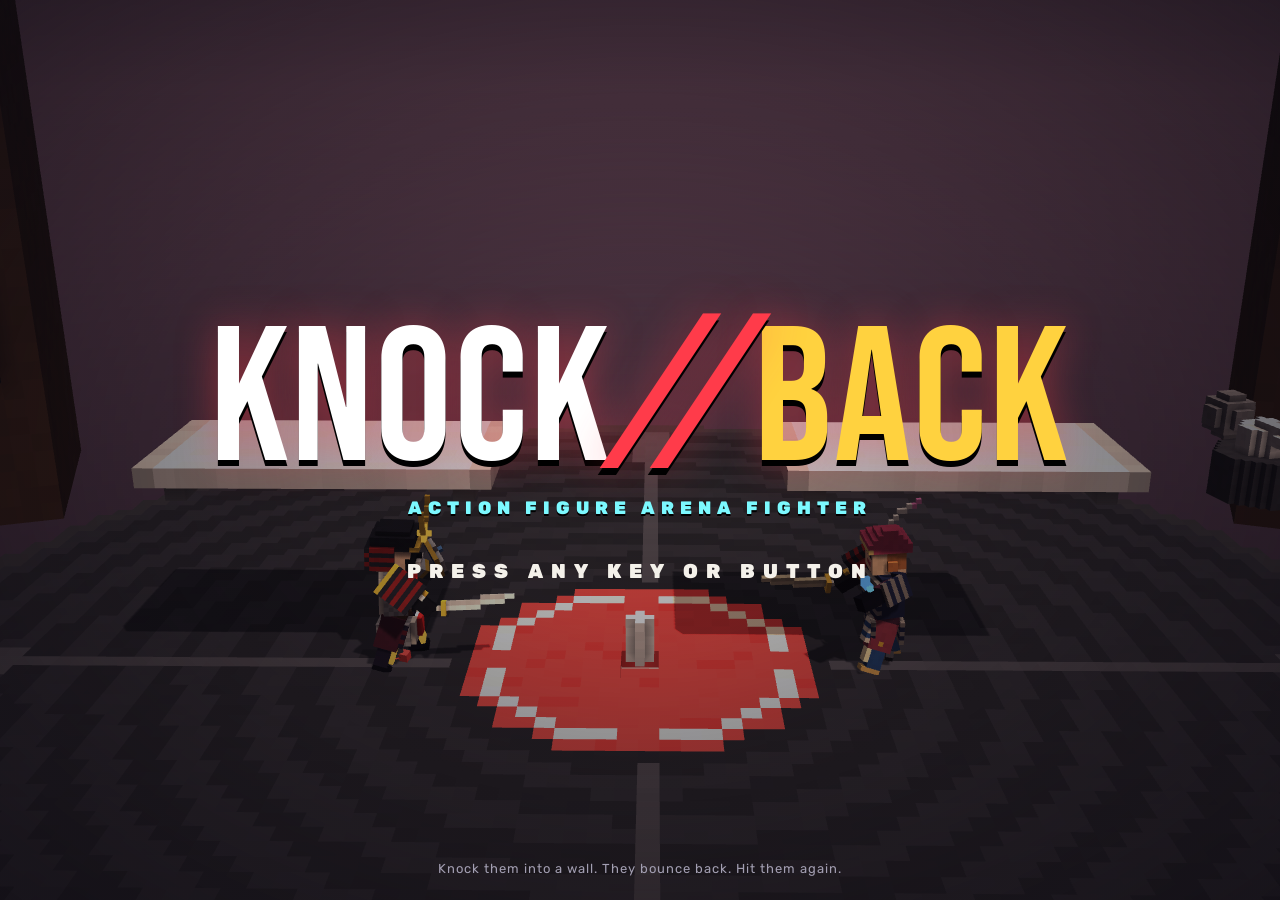
<file: index.html>
<!doctype html>
<html lang="en">
<head>
<meta charset="utf-8">
<meta name="viewport" content="width=device-width, initial-scale=1, maximum-scale=1, user-scalable=no, viewport-fit=cover">
<meta name="mobile-web-app-capable" content="yes">
<meta name="apple-mobile-web-app-capable" content="yes">
<meta name="apple-mobile-web-app-status-bar-style" content="black-translucent">
<meta name="theme-color" content="#0c0a12">
<link rel="manifest" href="manifest.webmanifest">
<link rel="icon" type="image/png" href="icons/icon-192.png">
<link rel="apple-touch-icon" href="icons/icon-180.png">
<title>KNOCK//BACK</title>
<link rel="preconnect" href="https://fonts.googleapis.com">
<link rel="preconnect" href="https://fonts.gstatic.com" crossorigin>
<link rel="stylesheet" href="https://fonts.googleapis.com/css2?family=Bebas+Neue&family=Rubik:wght@400;500;700;900&display=swap">
<link rel="stylesheet" href="css/style.css?v=202611101434">
</head>
<body>
<canvas id="view"></canvas>
<div id="callouts"></div>
<div id="hud" hidden></div>
<div id="screens"></div>
<div id="boot">KNOCK//BACK</div>

<script src="lib/three.min.js"></script>
<script src="js/util.js?v=202611101434"></script>
<script src="js/voxel.js?v=202611101434"></script>
<script src="js/parts.js?v=202611101434"></script>
<script src="js/sports.js?v=202611101434"></script>
<script src="js/edo.js?v=202611101434"></script>
<script src="js/realm.js?v=202611101434"></script>
<script src="js/sea.js?v=202611101434"></script>
<script src="js/benders.js?v=202611101434"></script>
<script src="js/models.js?v=202611101434"></script>
<script src="js/anim.js?v=202611101434"></script>
<script src="js/sports_look.js?v=202611101434"></script>
<script src="js/edo_look.js?v=202611101434"></script>
<script src="js/realm_look.js?v=202611101434"></script>
<script src="js/sea_look.js?v=202611101434"></script>
<script src="js/benders_look.js?v=202611101434"></script>
<script src="js/input.js?v=202611101434"></script>
<script src="js/audio.js?v=202611101434"></script>
<script src="js/fx.js?v=202611101434"></script>
<script src="js/arena.js?v=202611101434"></script>
<script src="js/arenas.js?v=202611101434"></script>
<script src="js/platform.js?v=202611101434"></script>
<script src="js/fighter.js?v=202611101434"></script>
  <script src="js/arts.js?v=202611101434"></script>
<script src="js/sports_arts.js?v=202611101434"></script>
<script src="js/edo_arts.js?v=202611101434"></script>
<script src="js/realm_arts.js?v=202611101434"></script>
<script src="js/sea_arts.js?v=202611101434"></script>
<script src="js/benders_arts.js?v=202611101434"></script>
<script src="js/ai.js?v=202611101434"></script>
<script src="js/lab.js?v=202611101434"></script>
<script src="js/hud.js?v=202611101434"></script>
<script src="js/touch.js?v=202611101434"></script>
<script src="js/match.js?v=202611101434"></script>
<script src="js/auth.js?v=202611101434"></script>
<script src="js/gacha.js?v=202611101434"></script>
<script src="js/menu.js?v=202611101434"></script>
<script src="js/tutorial.js?v=202611101434"></script>
<script src="js/story.js?v=202611101434"></script>
<script src="js/sports_story.js?v=202611101434"></script>
<script src="js/edo_story.js?v=202611101434"></script>
<script src="js/realm_story.js?v=202611101434"></script>
<script src="js/sea_story.js?v=202611101434"></script>
<script src="js/benders_story.js?v=202611101434"></script>
<script src="js/heavies.js?v=202611101434"></script>
<script src="js/commands.js?v=202611101434"></script>
<script src="js/recovery.js?v=202611101434"></script>
<script src="js/reach.js?v=202611101434"></script>
<script src="js/playsets.js?v=202611101434"></script>
<script src="js/arcade.js?v=202611101434"></script>
<script src="js/rewards.js?v=202611101434"></script>
<script src="js/trials.js?v=202611101434"></script>
<script src="js/online.js?v=202611101434"></script>
<script src="js/main.js?v=202611101434"></script>
</body>
</html>
</file>
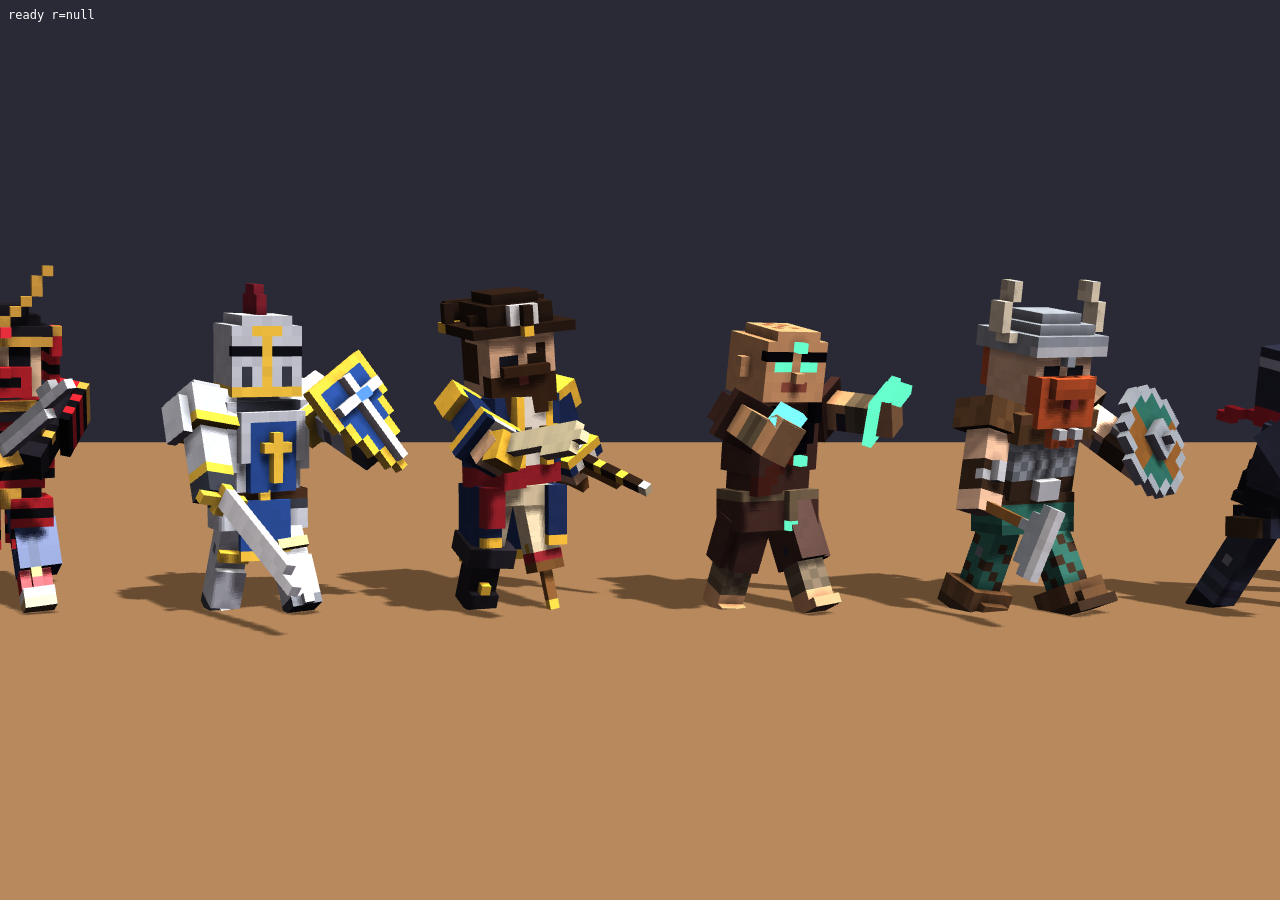
<file: tools/viewer.html>
<!doctype html>
<html><head><meta charset="utf-8"><title>Figure Viewer</title>
<style>html,body{margin:0;background:#1b1b24;color:#fff;font:12px monospace;overflow:hidden}#info{position:fixed;left:8px;top:8px}</style></head>
<body><div id="info"></div>
<script src="../lib/three.min.js"></script>
<script src="../js/util.js"></script><script src="../js/voxel.js"></script><script src="../js/parts.js"></script>
<script src="../js/models.js"></script><script src="../js/anim.js"></script>
<script>
// tools/viewer.html?pose=ready|slashA|...&r=0..3&rot=0.5&mix=1
const q = new URLSearchParams(location.search);
const R = new THREE.WebGLRenderer({ antialias: true }); R.setSize(innerWidth, innerHeight); R.shadowMap.enabled = true; document.body.append(R.domElement);

const sc = new THREE.Scene(); sc.background = new THREE.Color(0x2a2a36);
const cam = new THREE.PerspectiveCamera(30, innerWidth / innerHeight, 0.1, 100);
sc.add(new THREE.HemisphereLight(0xfff4e8, 0x3a3040, 0.75)); const sun = new THREE.DirectionalLight(0xffffff, 0.8); sun.position.set(3, 6, 5); sun.castShadow = true; sc.add(sun);
const fl = new THREE.Mesh(new THREE.PlaneGeometry(40, 40), new THREE.MeshLambertMaterial({ color: 0x8a6a4a })); fl.rotation.x = -Math.PI / 2; fl.receiveShadow = true; sc.add(fl);
const lines = KB.LINE_ORDER, figs = [];
const rr = q.has('r') ? +q.get('r') : null;
lines.forEach((l, i) => {
  let b = KB.mintBuild(l, rr != null ? rr : (i % 4));
  if (q.get('mix')) b = KB.randomBuild(3);
  const F = Models.figure(b); F.root.position.set((i - 2.5) * 1.6, 0, 0); F.root.rotation.y = +(q.get('rot') || 0.45); sc.add(F.root); figs.push(F);
  const pn = q.get('poses') ? q.get('poses').split(',')[i] : (q.get('pose') || 'ready');
  let pose = Anim.readyFor(b);
  if (Anim.P[pn]) pose = Anim.blend(Anim.readyFor(b), Anim.P[pn][q.get('ph') || 'strike'], 1, Anim.readyFor(b));
  else if (Anim.STATE[pn]) pose = Anim.fill(Anim.STATE[pn]);
  Anim.set(F, pose);
});
cam.position.set(+(q.get("cx")||0), 1.6, +(q.get("cz")||10.5)); cam.lookAt(+(q.get("cx")||0), 1.0, 0); cam.fov = +(q.get("fov")||30); cam.updateProjectionMatrix();
R.render(sc, cam);
document.getElementById('info').textContent = (q.get('pose') || 'ready') + ' r=' + rr;
window.__ready = true;
</script></body></html>
</file>
<file: css/style.css>
/* KNOCK//BACK -- toy-packaging chrome: chunky borders, punchy type, blister cards. */
:root {
  --bg: #0c0a12; --ink: #f4f1ea; --dim: #a39fb2; --panel: rgba(22, 18, 34, 0.92); --panel2: #241e36; --line: #3a3150;
  --red: #ff3b4a; --yel: #ffd23f; --cyan: #7cf9ff; --pink: #ff4fd8;
  --r0: #a9b4c2; --r1: #4fc3f7; --r2: #ffc94a; --r3: #ff4fd8;
  --head: 'Bebas Neue', Impact, sans-serif; --body: 'Rubik', system-ui, sans-serif;
}
* { box-sizing: border-box; }
body.nocursor, body.nocursor * { cursor: none !important; }
html, body { margin: 0; height: 100%; overflow: hidden; background: var(--bg); color: var(--ink); font-family: var(--body); -webkit-user-select: none; user-select: none; touch-action: manipulation; -webkit-tap-highlight-color: transparent; overscroll-behavior: none; }
#view { touch-action: none; }
#view { position: fixed; inset: 0; width: 100%; height: 100%; display: block; }
#boot { position: fixed; inset: 0; display: grid; place-items: center; font: 64px var(--head); letter-spacing: 4px; color: var(--dim); }
#screens { position: fixed; inset: 0; pointer-events: none; z-index: 5; }
#screens > * { pointer-events: auto; }
button { font-family: var(--body); cursor: pointer; }
input, select { font-family: var(--body); }
.screen { position: absolute; inset: 0; display: flex; flex-direction: column; }
.grow { flex: 1; }

/* ---------- the logo */
.logo { font-family: var(--head); display: inline-flex; align-items: baseline; letter-spacing: 2px; line-height: 0.9; white-space: nowrap; }
.logo span:first-child { color: #fff; }
.logo span:last-child { color: var(--yel); }
.logo i { color: var(--red); font-style: normal; transform: skewX(-18deg) scaleY(1.15); display: inline-block; margin: 0 0.04em; }
.logo.l-big { font-size: clamp(72px, 15vw, 210px); text-shadow: 0 6px 0 #000, 0 0 40px rgba(255, 59, 74, 0.45); }
.logo.l-mid { font-size: clamp(56px, 9vw, 120px); text-shadow: 0 5px 0 #000; }
.logo.l-small { font-size: 38px; text-shadow: 0 3px 0 #000; }
.logo.l-tiny { font-size: 18px; }
.tag { font: 900 clamp(12px, 1.6vw, 18px) var(--body); letter-spacing: 6px; color: var(--cyan); text-shadow: 0 2px 0 #000; margin-top: 8px; }

/* ---------- buttons and panels */
.btn { background: var(--yel); color: #15111f; border: 3px solid #000; border-radius: 10px; padding: 10px 18px; font: 900 15px var(--body); letter-spacing: 1px; box-shadow: 0 4px 0 #000; transition: transform .06s; display: inline-flex; flex-direction: column; align-items: center; gap: 2px; }
.btn:hover { transform: translateY(-2px); filter: brightness(1.08); }
.btn:active { transform: translateY(2px); box-shadow: 0 2px 0 #000; }
.btn small { font-weight: 500; font-size: 11px; opacity: .75; }
.btn.big { font-size: 20px; padding: 12px 26px; }
.btn.wide { width: 100%; }
.btn.small { font-size: 12px; padding: 6px 12px; }
.btn.ghost { background: transparent; color: var(--ink); border-color: var(--line); box-shadow: none; }
.btn.ghost:hover { border-color: var(--ink); }
.btn.danger { color: var(--red); border-color: var(--red); }
.btn.fight { background: var(--red); color: #fff; font-family: var(--head); font-size: 30px; letter-spacing: 3px; }
.panel { background: var(--panel); border: 3px solid #000; outline: 2px solid var(--line); outline-offset: -5px; border-radius: 16px; padding: 18px; box-shadow: 0 10px 30px rgba(0, 0, 0, .5); }
.row { display: flex; gap: 12px; align-items: center; flex-wrap: wrap; }
.note { color: var(--dim); font-size: 13px; line-height: 1.5; margin: 6px 0 12px; }
.fine { color: var(--dim); font-size: 11px; margin: 10px 0 0; }
.tabs { display: flex; gap: 6px; margin-bottom: 12px; flex-wrap: wrap; }
.tabs button { flex: 1; background: var(--panel2); color: var(--dim); border: 2px solid var(--line); border-radius: 8px; padding: 8px 10px; font: 700 13px var(--body); letter-spacing: 1px; white-space: nowrap; overflow: hidden; text-overflow: ellipsis; }
.tabs button.on { background: var(--ink); color: #15111f; border-color: #000; }
label { display: block; font: 700 11px var(--body); letter-spacing: 2px; color: var(--dim); margin: 10px 0; }
label input[type=text], label input[type=password], .nameedit input { display: block; width: 100%; margin-top: 5px; background: #0f0c18; border: 2px solid var(--line); border-radius: 8px; padding: 10px 12px; color: var(--ink); font: 500 16px var(--body); outline: none; }
label input:focus { border-color: var(--yel); }
label.check { display: flex; align-items: center; gap: 8px; letter-spacing: 0; font-weight: 500; font-size: 13px; }
.err { color: var(--red); font-weight: 700; font-size: 13px; min-height: 18px; margin: 4px 0 8px; }
.chip { background: var(--panel2); color: var(--ink); border: 2px solid var(--line); border-radius: 20px; padding: 5px 12px; margin: 4px 4px 0 0; font-size: 13px; }
.chip:hover { border-color: var(--yel); }
.acclist small { display: block; font-size: 10px; letter-spacing: 2px; color: var(--dim); }
.coin { display: inline-block; width: 16px; height: 16px; border-radius: 50%; background: radial-gradient(circle at 35% 35%, #fff6b0, #ffc93a 45%, #c88a10); border: 2px solid #000; vertical-align: -3px; margin-right: 6px; }
.stars { color: var(--yel); letter-spacing: 1px; }
.r0 { --rc: var(--r0); } .r1 { --rc: var(--r1); } .r2 { --rc: var(--r2); } .r3 { --rc: var(--r3); }

/* ---------- top bar */
.topbar { display: flex; align-items: center; gap: 14px; padding: 14px 20px; background: linear-gradient(#0c0a12ee, #0c0a1200); }
.topbar h1 { font: 44px var(--head); letter-spacing: 3px; margin: 0; text-shadow: 0 3px 0 #000; }
.tokens { background: #000; border: 2px solid var(--yel); color: var(--yel); border-radius: 20px; padding: 6px 14px; font: 900 16px var(--body); }
.who { font-weight: 700; color: var(--dim); }

.toast { position: fixed; left: 50%; top: 80px; transform: translate(-50%, -20px); opacity: 0; transition: .3s; z-index: 50; background: var(--panel2); border: 3px solid #000; border-radius: 12px; padding: 12px 22px; font: 900 16px var(--body); letter-spacing: 1px; box-shadow: 0 6px 0 #000; }
.toast.show { opacity: 1; transform: translate(-50%, 0); }
.toast.gold { background: var(--yel); color: #15111f; } .toast.bad { background: var(--red); color: #fff; }
.overlay { position: fixed; inset: 0; background: rgba(6, 4, 12, 0.72); display: grid; place-items: center; z-index: 40; padding: 16px; }
.modal { max-width: 640px; width: 100%; max-height: 86vh; overflow: auto; }
.mfoot { margin-top: 14px; display: flex; justify-content: flex-end; }
.confirm h2 { font: 40px var(--head); margin: 0 0 8px; letter-spacing: 2px; }
.confirm p { color: var(--dim); line-height: 1.5; }

/* ---------- title and login */
.title { align-items: center; justify-content: center; background: radial-gradient(ellipse at center, rgba(12,10,18,.2), rgba(12,10,18,.75)); cursor: pointer; }
.titlewrap { text-align: center; }
.press { margin-top: 40px; font: 900 20px var(--body); letter-spacing: 8px; animation: blink 1.1s steps(2) infinite; }
@keyframes blink { 50% { opacity: 0; } }
.title .foot { position: absolute; bottom: 24px; color: var(--dim); font-size: 13px; letter-spacing: 1px; }
.login { flex-direction: row; align-items: center; justify-content: space-around; padding: 24px; background: linear-gradient(90deg, rgba(12,10,18,.3), rgba(12,10,18,.85)); flex-wrap: wrap; gap: 20px; }
.loginp { width: min(420px, 100%); }

/* ---------- starter blister packs */
.starter { align-items: center; padding: 26px 16px; overflow: auto; background: radial-gradient(ellipse at top, #2a1f40, #0c0a12); }
.starter h1 { font: clamp(36px, 6vw, 64px) var(--head); letter-spacing: 3px; margin: 0; text-shadow: 0 4px 0 #000; text-align: center; }
.sub { color: var(--dim); text-align: center; margin: 6px 0 20px; }
.packs { display: grid; grid-template-columns: repeat(auto-fill, minmax(190px, 1fr)); gap: 18px; width: min(1240px, 100%); }
.blister { background: linear-gradient(160deg, var(--lc), #15111f 75%); border: 4px solid #000; border-radius: 14px; padding: 10px 10px 14px; color: #fff; text-align: center; box-shadow: 0 8px 0 #000; transition: transform .1s; position: relative; }
.blister:hover { transform: translateY(-6px) rotate(-1deg); }
.blister::before { content: ''; position: absolute; top: 8px; left: 50%; width: 34px; height: 10px; margin-left: -17px; border-radius: 6px; background: #0c0a12; border: 2px solid #000; }
.bl-top { display: flex; justify-content: space-between; align-items: center; gap: 6px; margin-top: 16px; font: 900 12px var(--body); letter-spacing: 1px; }
.bl-top .logo { font-size: 15px; }
.bl-bubble { margin: 8px auto; border-radius: 40px 40px 18px 18px; background: rgba(220, 235, 255, 0.18); border: 2px solid rgba(255, 255, 255, 0.5); box-shadow: inset 0 0 20px rgba(255,255,255,.25); aspect-ratio: 3/4; display: grid; place-items: center; overflow: hidden; }
.bl-bubble img { width: 100%; }
.bl-name { font: 22px var(--head); letter-spacing: 1px; }
.bl-blurb { font-size: 12px; color: #e8e4f2; line-height: 1.4; margin-top: 4px; }

/* ---------- hub */
.hub { background: linear-gradient(90deg, rgba(12,10,18,.88) 0%, rgba(12,10,18,.4) 45%, rgba(12,10,18,0) 70%); }
.hubmenu { display: flex; flex-direction: column; gap: 9px; padding: 8px 24px; width: min(440px, 100%); overflow: auto; }
.hubbtn { text-align: left; background: var(--panel); border: 3px solid #000; border-left: 8px solid var(--yel); border-radius: 10px; padding: 9px 16px; color: var(--ink); box-shadow: 0 4px 0 #000; transition: transform .08s; }
.hubbtn:hover { transform: translateX(6px); border-left-color: var(--red); }
.hubbtn b { display: block; font: 30px var(--head); letter-spacing: 2px; line-height: 1; }
.hubbtn small { color: var(--dim); font-size: 12px; }
.hubbtn.hot { border-left-color: var(--red); } .hubbtn.gold { border-left-color: var(--cyan); }
/* the hub's groups: an arrow on the ones that open a list, and the list's heading with its BACK */
.hubbtn.grp { padding-right: 44px; } .hubbtn.grp .badge { right: 40px; } .hubbtn.grp::after { content: '›'; position: absolute; right: 16px; top: 50%; transform: translateY(-50%); font: 40px/1 var(--head); color: var(--dim); }
.hubhead { display: flex; align-items: center; gap: 14px; margin: 2px 0 2px; grid-column: 1 / -1; }
.hubhead b { font: 36px/1 var(--head); letter-spacing: 3px; color: var(--yel); text-shadow: 0 3px 0 #000; }
.hubback { background: var(--panel); border: 3px solid #000; border-radius: 8px; color: var(--ink); font: 900 13px var(--body); letter-spacing: 1px; padding: 7px 14px; box-shadow: 0 3px 0 #000; cursor: pointer; }
.hubback:hover { border-color: var(--yel); }
.plate { position: absolute; right: 24px; bottom: 24px; background: var(--panel); border: 3px solid #000; border-radius: 12px; padding: 10px 16px; text-align: right; }
.plate small { display: block; color: var(--dim); letter-spacing: 2px; font-size: 10px; font-weight: 700; }
.plate b { font: 28px var(--head); letter-spacing: 1px; } .plate span { display: block; color: var(--dim); font-size: 12px; }

/* ---------- workshop */
.wsbody { flex: 1; display: flex; gap: 16px; padding: 0 20px 20px; min-height: 0; }
.blisterframe { flex: 1; border: 4px solid #000; border-radius: 18px; outline: 3px dashed rgba(255,255,255,.12); outline-offset: -14px; position: relative; pointer-events: none; background: linear-gradient(180deg, color-mix(in srgb, var(--lc) 22%, transparent), transparent 40%); }
.bf-top { display: flex; justify-content: space-between; align-items: center; padding: 12px 16px; font: 900 13px var(--body); letter-spacing: 2px; color: var(--lc); }
.bf-name { position: absolute; left: 0; right: 0; bottom: 14px; text-align: center; font: 40px var(--head); letter-spacing: 2px; text-shadow: 0 3px 0 #000; }
.wspanel { width: min(470px, 100%); overflow: auto; display: flex; flex-direction: column; }
.nameedit { margin: 0 0 10px; }
.slots { display: flex; flex-direction: column; gap: 6px; }
.slotrow { display: flex; align-items: center; gap: 10px; background: var(--panel2); border: 2px solid var(--line); border-left: 6px solid var(--lc); border-radius: 10px; padding: 4px 10px 4px 4px; color: var(--ink); text-align: left; }
.slotrow:hover, .slotrow.open { border-color: var(--rc); border-left-color: var(--lc); }
.slotrow img { width: 52px; height: 52px; background: radial-gradient(circle, color-mix(in srgb, var(--rc) 30%, transparent), transparent 70%); border-radius: 8px; }
.sr-t small { display: block; font-size: 10px; letter-spacing: 2px; color: var(--dim); font-weight: 700; }
.sr-t b { font-size: 15px; } .sr-t .stars { display: block; font-size: 11px; color: var(--rc); }
.picker { margin: 10px 0; padding: 10px; background: #0f0c18; border-radius: 10px; border: 2px solid var(--line); }
.picker h3 { margin: 0 0 8px; font: 20px var(--head); letter-spacing: 2px; color: var(--dim); }
.pgrid { display: grid; grid-template-columns: repeat(auto-fill, minmax(86px, 1fr)); gap: 6px; }
.pcell { background: var(--panel2); border: 2px solid var(--line); border-bottom: 4px solid var(--rc); border-radius: 8px; padding: 4px; color: var(--ink); display: flex; flex-direction: column; align-items: center; }
.pcell.on { border-color: var(--yel); background: #3a3020; }
.pcell img { width: 56px; height: 56px; } .pcell b { font-size: 11px; text-align: center; line-height: 1.2; } .pcell small { color: var(--rc); font-size: 10px; }
.pdesc { font-size: 12px; color: var(--dim); margin: 8px 0 0; line-height: 1.4; }
.stats { display: grid; grid-template-columns: 1fr 1fr; gap: 4px 14px; margin: 12px 0 8px; }
.stat { display: grid; grid-template-columns: 74px 1fr 38px; align-items: center; gap: 6px; font-size: 11px; }
.stat span { color: var(--dim); font-weight: 700; letter-spacing: 1px; } .stat b { text-align: right; }
.sbar { height: 7px; background: #0f0c18; border-radius: 4px; overflow: hidden; } .sbar i { display: block; height: 100%; background: var(--cyan); }
.wsfoot { display: flex; align-items: center; justify-content: space-between; gap: 10px; margin-top: auto; padding-top: 6px; }
.setb { font-size: 12px; color: var(--yel); font-weight: 700; }

/* ---------- capsules */
.capsules { background: linear-gradient(90deg, rgba(12,10,18,.75), transparent 35%, transparent 65%, rgba(12,10,18,.75)); }
.capbody { flex: 1; display: flex; justify-content: space-between; align-items: flex-end; padding: 0 20px 20px; gap: 16px; flex-wrap: wrap; }
.banners { display: flex; flex-direction: column; gap: 10px; width: min(340px, 100%); align-self: flex-start; }
.banner-tab { text-align: left; background: var(--panel); border: 3px solid #000; border-left: 10px solid var(--lc); border-radius: 10px; padding: 12px 14px; color: var(--ink); box-shadow: 0 4px 0 #000; opacity: .7; }
.banner-tab.on { opacity: 1; outline: 3px solid var(--lc); }
.banner-tab b { display: block; font: 28px var(--head); letter-spacing: 2px; line-height: 1; } .banner-tab small { color: var(--dim); font-size: 12px; line-height: 1.4; }
.cappanel { width: min(380px, 100%); }
.pullrow { display: flex; gap: 10px; }
.pullbtn { flex: 1; background: var(--cyan); color: #10101a; border: 3px solid #000; border-radius: 12px; padding: 12px 8px; box-shadow: 0 5px 0 #000; display: flex; flex-direction: column; align-items: center; gap: 3px; }
.pullbtn.ten { background: var(--pink); color: #fff; }
.pullbtn b { font: 32px var(--head); letter-spacing: 2px; line-height: 1; } .pullbtn span { font-weight: 900; } .pullbtn small { font-size: 10px; font-weight: 700; }
.pullbtn.off { filter: grayscale(1) brightness(.6); }
.pullbtn:hover { transform: translateY(-2px); }
.pity, .collected { font-size: 12px; color: var(--dim); margin-top: 10px; } .pity a { color: var(--cyan); }
.rates h2 { font: 36px var(--head); margin: 0 0 10px; }
.rrow { display: grid; grid-template-columns: 1.3fr 0.6fr 2fr; gap: 8px; padding: 6px 0; border-bottom: 1px solid var(--line); align-items: center; }
.rrow b { color: var(--rc); } .rrow small { color: var(--dim); }
.rates p { color: var(--dim); font-size: 13px; line-height: 1.5; }
.revealscr { cursor: pointer; }
.revealcap { position: absolute; left: 50%; bottom: 9%; transform: translate(-50%, 20px); opacity: 0; transition: .25s; text-align: center; pointer-events: none; }
.revealcap.show { opacity: 1; transform: translate(-50%, 0); }
.rc-st { font: 900 16px var(--body); letter-spacing: 4px; color: var(--rc); text-shadow: 0 2px 0 #000; }
.rc-name { font: clamp(40px, 6vw, 64px) var(--head); letter-spacing: 2px; text-shadow: 0 4px 0 #000, 0 0 30px var(--rc); }
.rc-sub { color: var(--dim); font-weight: 700; letter-spacing: 2px; font-size: 13px; }
.rc-tag { margin-top: 8px; font: 900 18px var(--body); color: var(--yel); letter-spacing: 3px; text-shadow: 0 2px 0 #000; }
.revealcap.r3 .rc-name { animation: holo 1.2s linear infinite; }
@keyframes holo { 0% { color: #ff9af0; } 33% { color: #9ffcff; } 66% { color: #fff59a; } 100% { color: #ff9af0; } }
.revealhint { position: absolute; bottom: 14px; left: 0; right: 0; text-align: center; color: var(--dim); font-size: 12px; letter-spacing: 2px; pointer-events: none; }
.skipbtn { position: absolute; top: 18px; right: 18px; }
.results10 { align-items: center; justify-content: center; background: rgba(6,4,12,.6); padding: 16px; }
.results10 .panel { width: min(860px, 100%); text-align: center; }
.results10 h2 { font: 44px var(--head); margin: 0 0 12px; letter-spacing: 3px; }
.r10grid { display: grid; grid-template-columns: repeat(5, 1fr); gap: 8px; margin-bottom: 16px; }
.r10 { background: var(--panel2); border: 3px solid var(--rc); border-radius: 10px; padding: 6px; display: flex; flex-direction: column; align-items: center; position: relative; box-shadow: 0 0 18px color-mix(in srgb, var(--rc) 35%, transparent); }
.r10 img { width: 72px; height: 72px; } .r10 b { font-size: 11px; line-height: 1.2; } .r10 small { color: var(--rc); }
.r10 em { position: absolute; top: 4px; right: 6px; font: 900 10px var(--body); font-style: normal; color: var(--yel); }

/* ---------- shelf */
.shelf { background: rgba(12,10,18,.7); }
.shelfp { margin: 0 20px 20px; overflow: auto; flex: 1; }
.recs { display: flex; gap: 10px; flex-wrap: wrap; margin-bottom: 14px; }
.recs > div { background: var(--panel2); border-radius: 10px; padding: 8px 14px; border: 2px solid var(--line); }
.recs small { display: block; font-size: 10px; letter-spacing: 2px; color: var(--dim); font-weight: 700; } .recs b { font: 30px var(--head); letter-spacing: 1px; }
.shelfgrid { display: grid; grid-template-columns: 90px repeat(6, 1fr); gap: 6px; min-width: 720px; }
.sh-h { font: 900 11px var(--body); letter-spacing: 2px; color: var(--dim); text-align: center; align-self: end; }
.sh-line { font: 26px var(--head); letter-spacing: 1px; color: var(--lc); align-self: center; }
.sh-cell { background: var(--panel2); border: 2px solid var(--line); border-bottom: 4px solid var(--rc, var(--line)); border-radius: 10px; padding: 4px; display: flex; flex-direction: column; align-items: center; min-height: 104px; }
.sh-cell img { width: 62px; height: 62px; } .sh-cell small { font-size: 10px; text-align: center; line-height: 1.2; }
.sh-cell.none { opacity: .45; } .sh-cell .q { width: 62px; height: 62px; display: grid; place-items: center; font: 40px var(--head); color: var(--line); }
.sh-dots { display: flex; gap: 3px; margin-top: 4px; } .sh-dots i { width: 8px; height: 8px; border-radius: 50%; background: #0f0c18; border: 1px solid var(--rc); } .sh-dots i.on { background: var(--rc); }

/* ---------- versus, arcade, how to, options, results */
.versus, .arcade, .howto, .options { background: linear-gradient(90deg, transparent 30%, rgba(12,10,18,.85) 60%); }
.vspanel, .arcp, .howp, .optp { margin: 0 20px 20px auto; width: min(640px, calc(100% - 40px)); overflow: auto; flex: 1; }
.seg { display: grid; grid-template-columns: 110px 1fr; gap: 10px; align-items: center; margin-bottom: 10px; }
.seg > span { font: 700 11px var(--body); letter-spacing: 2px; color: var(--dim); }
.seg > div { display: flex; flex-wrap: wrap; gap: 5px; }
.seg button { background: var(--panel2); color: var(--ink); border: 2px solid var(--line); border-radius: 8px; padding: 6px 10px; font: 600 12px var(--body); }
.seg button.on { background: var(--ink); color: #15111f; border-color: #000; }
/* COLOURS: palette swatches */
.seg .swatches { align-items: center; gap: 7px; }
.seg button.sw { width: 32px; height: 32px; padding: 0; border-radius: 50%; border-width: 3px; box-shadow: 0 1px 3px rgba(0,0,0,.35); }
.seg button.sw.on { outline: 3px solid var(--ink); outline-offset: 2px; }
.swname { font: 700 11px var(--body); letter-spacing: 1.5px; color: var(--dim); margin-left: 4px; }
.ladder { display: grid; grid-template-columns: repeat(3, 1fr); gap: 10px; margin: 10px 0 16px; }
.rung { background: var(--panel2); border: 3px solid var(--line); border-top: 6px solid var(--lc); border-radius: 12px; padding: 6px; text-align: center; }
.rung img { width: 100%; max-width: 120px; } .rung b { display: block; font-size: 13px; } .rung small { color: var(--dim); font-size: 11px; }
.rung.done { opacity: .45; } .rung.next { border-color: var(--yel); box-shadow: 0 0 20px rgba(255,210,63,.35); }
.howsec h3 { font: 28px var(--head); letter-spacing: 2px; margin: 12px 0 4px; color: var(--yel); }
.howsec p { margin: 0 0 8px; line-height: 1.55; color: #d8d4e4; font-size: 14px; }
.vols { display: flex; gap: 24px; flex-wrap: wrap; }
.vol input { width: 200px; display: block; margin-top: 6px; }
.bindcols { display: grid; grid-template-columns: 1fr 1fr; gap: 16px; }
.binds h3 { font: 22px var(--head); letter-spacing: 2px; margin: 8px 0; }
.brow { display: flex; justify-content: space-between; align-items: center; gap: 6px; font-size: 12px; padding: 3px 0; border-bottom: 1px solid var(--line); }
.kbtn { background: var(--panel2); color: var(--yel); border: 2px solid var(--line); border-radius: 6px; padding: 3px 8px; font: 700 12px var(--body); min-width: 84px; }
.results { align-items: center; justify-content: center; background: rgba(6,4,12,.55); padding: 16px; }
.resp { text-align: center; width: min(560px, 100%); }
.resp h1 { font: clamp(56px, 10vw, 96px) var(--head); margin: 0; letter-spacing: 4px; text-shadow: 0 5px 0 #000; }
.resp.win h1 { color: var(--yel); } .resp.lose h1 { color: var(--dim); }
.score { font: 40px var(--head); letter-spacing: 4px; margin-bottom: 12px; }
.resp .recs { justify-content: center; }
.reward { font: 900 22px var(--body); color: var(--yel); margin: 10px 0; } .reward.gold { color: var(--pink); }
.resp .row { justify-content: center; margin-top: 12px; }

/* ---------- move list */
.movelist h3 { font: 28px var(--head); letter-spacing: 2px; margin: 4px 0 8px; }
.movelist h4 { font: 20px var(--head); letter-spacing: 2px; margin: 12px 0 4px; color: var(--cyan); }
.mrow { display: grid; grid-template-columns: 130px 1fr; gap: 2px 10px; padding: 5px 0; border-bottom: 1px solid var(--line); font-size: 13px; }
.mrow kbd { grid-row: span 2; font: 700 12px var(--body); color: var(--yel); }
.mrow span { color: var(--dim); font-size: 11px; }

/* ============================================================ the HUD === */
#hud { position: fixed; inset: 0; pointer-events: none; z-index: 3; font-family: var(--body); }
#hud .top { display: flex; align-items: flex-start; gap: 12px; padding: 12px 16px; }
.pside { flex: 1; max-width: 520px; }
.pside.p2 { text-align: right; }
.prow { display: flex; align-items: center; justify-content: space-between; gap: 10px; }
.pside.p2 .prow { flex-direction: row-reverse; }
.pname { font: 900 15px var(--body); letter-spacing: 1px; text-shadow: 0 2px 0 #000; white-space: nowrap; overflow: hidden; text-overflow: ellipsis; }
.pname b { background: var(--lc); color: #000; padding: 0 6px; border-radius: 4px; }
.pips { display: flex; gap: 4px; } .pips i { width: 14px; height: 14px; border: 2px solid #000; background: #2a2438; transform: rotate(45deg); } .pips i.on { background: var(--yel); }
.hpwrap { position: relative; height: 22px; margin: 5px 0; background: #1a1424; border: 3px solid #000; border-radius: 6px; overflow: hidden; transform: skewX(-12deg); }
.pside.p2 .hpwrap { transform: skewX(12deg); }
.hp, .hptrail { position: absolute; top: 0; bottom: 0; left: 0; transition: width .05s; }
.pside.p2 .hp, .pside.p2 .hptrail { left: auto; right: 0; }
.hptrail { background: #ff5a3a; }
.hp { background: linear-gradient(#fff36a, #ffc92a 55%, #e8a010); }
.hp.low { background: linear-gradient(#ff8a8a, #ff3b4a); animation: pulse .5s infinite alternate; }
@keyframes pulse { to { filter: brightness(1.4); } }
.hpn { position: absolute; right: 8px; top: 0; font: 900 13px/16px var(--body); color: #000; mix-blend-mode: multiply; }
.pside.p2 .hpn { right: auto; left: 8px; }
.prow2 { display: flex; gap: 10px; align-items: center; }
.pside.p2 .prow2 { flex-direction: row-reverse; }
/* the part diagram: head, two arms, core, legs */
.pdiag { display: grid; grid-template-columns: 9px 12px 9px; grid-template-rows: 9px 15px 13px; gap: 2px; justify-content: center; }
.pdiag i { background: #4cd964; border: 1.5px solid #000; border-radius: 2px; }
.pdiag .pd-head { grid-column: 2; grid-row: 1; } .pdiag .pd-armR { grid-column: 1; grid-row: 2; } .pdiag .pd-core { grid-column: 2; grid-row: 2; }
.pdiag .pd-armL { grid-column: 3; grid-row: 2; } .pdiag .pd-legs { grid-column: 1 / 4; grid-row: 3; margin: 0 4px; }
.pside.p2 .pdiag .pd-armR { grid-column: 3; } .pside.p2 .pdiag .pd-armL { grid-column: 1; }
.pdiag i.yel { background: #ffd23f; } .pdiag i.red { background: #ff3b4a; } .pdiag i.off { background: transparent; border-style: dashed; border-color: #ff3b4a; }
.gauges { display: grid; grid-template-columns: 48px 1fr; gap: 3px 6px; align-items: center; flex: 1; max-width: 260px; }
.pside.p2 .gauges { direction: rtl; }
.glabel { font: 900 9px var(--body); letter-spacing: 1px; color: var(--dim); text-shadow: 0 1px 0 #000; }
.bar { height: 8px; background: #1a1424; border: 2px solid #000; border-radius: 4px; overflow: hidden; position: relative; }
.bar i { display: block; height: 100%; }
.bar.burst i { background: #5ab4ff; } .bar.burst.full i { background: var(--cyan); box-shadow: 0 0 10px var(--cyan); animation: pulse .4s infinite alternate; }
.bar.guard i { background: #9aa4ff; }
.tags { font: 900 11px var(--body); letter-spacing: 1px; color: var(--yel); text-shadow: 0 2px 0 #000; min-height: 14px; margin-top: 2px; }
.mid { width: 120px; display: flex; flex-direction: column; align-items: center; gap: 6px; }
.timer { font: 54px/1 var(--head); text-shadow: 0 4px 0 #000; background: #15111f; border: 3px solid #000; border-radius: 10px; width: 80px; text-align: center; padding-top: 4px; }
.timer.low { color: var(--red); }
.wallmap { position: relative; width: 78px; height: 58px; background: rgba(21,17,31,.85); border: 2px solid #000; border-radius: 6px; }
.wallmap i { position: absolute; background: linear-gradient(90deg, #ff8a2a var(--s, 0%), #6a6480 var(--s, 0%)); }
.wallmap .wN { top: 3px; left: 6px; right: 6px; height: 5px; } .wallmap .wS { bottom: 3px; left: 6px; right: 6px; height: 5px; }
.wallmap .wE { right: 3px; top: 6px; bottom: 6px; width: 5px; background: linear-gradient(0deg, #ff8a2a var(--s, 0%), #6a6480 var(--s, 0%)); }
.wallmap .wW { left: 3px; top: 6px; bottom: 6px; width: 5px; background: linear-gradient(0deg, #ff8a2a var(--s, 0%), #6a6480 var(--s, 0%)); }
.wallmap i.hot { animation: pulse .3s infinite alternate; } .wallmap i.broken { background: transparent; border: 1px dashed var(--red); }
.wm-dots { position: absolute; inset: 9px; } .wm-dots b { position: absolute; width: 8px; height: 8px; margin: -4px; border-radius: 50%; border: 1.5px solid #000; }
.wm-dots .d1 { background: var(--yel); } .wm-dots .d2 { background: var(--red); }
.plow { position: absolute; bottom: 16px; width: min(420px, 44vw); }
.plow.p1 { left: 16px; } .plow.p2 { right: 16px; text-align: right; }
.hypebox { display: flex; align-items: center; gap: 8px; }
.artready { display: none; font: 900 12px var(--body); letter-spacing: 1px; color: #000; background: var(--yel); border-radius: 6px; padding: 2px 8px; margin-top: 4px; width: max-content; box-shadow: 0 0 14px rgba(255, 210, 63, .7); animation: artready 0.8s ease-in-out infinite alternate; }
.artready.on { display: block; } .plow.p2 .artready { margin-left: auto; }
@keyframes artready { from { transform: scale(1); } to { transform: scale(1.06); } }
.plow.p2 .hypebox { flex-direction: row-reverse; }
.hlabel { font: 26px var(--head); letter-spacing: 2px; color: var(--yel); text-shadow: 0 2px 0 #000; }
.bar.hype { flex: 1; height: 16px; transform: skewX(-15deg); }
.bar.hype i { background: linear-gradient(90deg, #ff8a2a, #ffd23f); }
.bar.hype em { position: absolute; left: 50%; top: 0; bottom: 0; width: 2px; background: #000; }
.bar.hype.max i { background: linear-gradient(90deg, #ff4fd8, #7cf9ff); animation: pulse .35s infinite alternate; }
.hypen { font: 900 16px var(--body); width: 30px; text-shadow: 0 2px 0 #000; }
.uses { font: 900 11px var(--body); letter-spacing: 1px; color: var(--dim); margin-top: 4px; text-shadow: 0 1px 0 #000; }
.usepips { color: var(--cyan); margin-left: 6px; letter-spacing: 2px; font-size: 13px; }
.rounds { font: 900 11px var(--body); letter-spacing: 1px; color: var(--dim); margin-top: 2px; text-shadow: 0 1px 0 #000; }
.rounds .usepips { color: #ffd28a; } .rounds.empty .usepips { color: #ff7a4a; letter-spacing: 1px; font-size: 11px; }
.combo { position: absolute; bottom: 120px; opacity: 0; transition: opacity .2s; text-shadow: 0 3px 0 #000; }
.plow.p1 .combo { left: 0; } .plow.p2 .combo { right: 0; text-align: right; }
.combo.on { opacity: 1; }
.combo b { font: 84px/0.85 var(--head); color: var(--yel); } .combo span { font: 30px var(--head); margin-left: 6px; letter-spacing: 2px; }
.combo em { display: block; font: 900 18px var(--body); font-style: normal; color: var(--cyan); letter-spacing: 1px; }
.combo small { display: block; font: 700 12px var(--body); color: #e8e4f2; }
.combo.pop b { animation: pop .18s; }
@keyframes pop { 0% { transform: scale(1.35); } }
.banner { position: absolute; left: 0; right: 0; top: 38%; text-align: center; font: clamp(70px, 13vw, 170px)/1 var(--head); letter-spacing: 6px; opacity: 0; transform: scale(1.6); transition: opacity .15s, transform .2s; text-shadow: 0 6px 0 #000, 0 0 40px rgba(0,0,0,.6); }
.banner.show { opacity: 1; transform: scale(1); }
.banner i { color: var(--red); font-style: normal; display: inline-block; transform: skewX(-18deg); }
.banner span:last-child { color: var(--yel); }
.banner.fight { color: var(--yel); } .banner.ko { color: #fff; } .banner.break { color: #ff8a2a; font-size: clamp(54px, 9vw, 120px); top: 26%; }
.supercut { position: absolute; left: 0; right: 0; top: 30%; height: 150px; opacity: 0; pointer-events: none; }
/* the Legend Art cinematic */
.cine { position: absolute; inset: 0; pointer-events: none; z-index: 6; }
.cbar { position: absolute; left: 0; right: 0; height: 0; background: #000; transition: height .25s ease-out; }
.cbar.t { top: 0; } .cbar.b { bottom: 0; }
.cine.on .cbar { height: 11vh; }
.ctint { position: absolute; inset: 0; opacity: 0; transition: opacity .35s; }
.cflash { position: absolute; inset: 0; background: #fff; opacity: 0; }
.cflash.go { animation: cflash .5s ease-out; }
@keyframes cflash { 0% { opacity: .95; } 100% { opacity: 0; } }
.ctitle { position: absolute; left: 0; right: 0; bottom: 13vh; text-align: center; font: clamp(40px, 8vw, 112px)/1 var(--head); letter-spacing: 6px; color: #fff; opacity: 0; text-shadow: 0 5px 0 #000, 0 0 34px var(--lc); }
.ctitle.go { animation: ctitle 1.25s ease-out forwards; }
@keyframes ctitle { 0% { opacity: 0; transform: scale(1.7) skewX(-8deg); } 12% { opacity: 1; transform: scale(1) skewX(-8deg); } 78% { opacity: 1; transform: scale(1.04) skewX(-8deg); } 100% { opacity: 0; transform: scale(1.06) skewX(-8deg); } }
#hud .top, #hud .plow { transition: opacity .25s; }
#hud.cinema .top, #hud.cinema .plow, #hud.cinema .trainpanel { opacity: 0; }
.supercut.show { opacity: 1; animation: cut .9s ease-out; }
@keyframes cut { 0% { transform: translateX(-100%) skewY(-4deg); } 20% { transform: translateX(0) skewY(-4deg); } 80% { transform: translateX(0) skewY(-4deg); opacity: 1; } 100% { transform: translateX(100%) skewY(-4deg); opacity: 0; } }
.sc-band { background: linear-gradient(90deg, transparent, var(--lc) 15%, var(--lc) 85%, transparent); border-top: 4px solid #000; border-bottom: 4px solid #000; height: 100%; display: flex; flex-direction: column; justify-content: center; align-items: center; text-shadow: 0 3px 0 #000; }
.sc-band small { font: 900 14px var(--body); letter-spacing: 8px; } .sc-band b { font: 76px/1 var(--head); letter-spacing: 4px; } .sc-band span { font: 700 14px var(--body); }
.trainpanel { position: absolute; top: 120px; right: 16px; background: var(--panel); border: 3px solid #000; border-radius: 12px; padding: 10px 12px; pointer-events: auto; width: 230px; font-size: 12px; }
.trainpanel > b { font: 22px var(--head); letter-spacing: 2px; color: var(--cyan); }
.trainpanel label { margin: 6px 0; display: flex; justify-content: space-between; align-items: center; letter-spacing: 1px; }
.trainpanel select { background: var(--panel2); color: var(--ink); border: 1px solid var(--line); border-radius: 4px; padding: 3px; }
.trainpanel .hint { color: var(--dim); display: block; margin: 6px 0; } .trread { color: var(--yel); font-weight: 700; }
.pausep { width: min(900px, 100%); max-height: 88vh; overflow: auto; }
.pausep h2 { font: 56px var(--head); margin: 0 0 10px; letter-spacing: 4px; }
.pausep .cols { display: grid; grid-template-columns: 200px 1fr; gap: 20px; }
.pausep .col { display: flex; flex-direction: column; gap: 10px; }

/* callouts over the fighters */
#callouts { position: fixed; inset: 0; pointer-events: none; z-index: 4; overflow: hidden; }
.callout { position: absolute; transform: translate(-50%, -100%); font: 900 18px var(--body); letter-spacing: 1px; color: #fff; text-shadow: 0 2px 0 #000, 0 0 8px #000; white-space: nowrap; animation: callup 1.1s ease-out forwards; }
@keyframes callup { 0% { transform: translate(-50%, -60%) scale(1.5); opacity: 0; } 12% { transform: translate(-50%, -100%) scale(1); opacity: 1; } 75% { opacity: 1; } 100% { transform: translate(-50%, -190%); opacity: 0; } }
.callout.bounce { font: 44px var(--head); letter-spacing: 3px; color: var(--yel); }
.callout.break { font: 54px var(--head); letter-spacing: 3px; color: #ff8a2a; }
.callout.tech { color: var(--cyan); font-size: 22px; } .callout.burst { color: var(--cyan); font: 40px var(--head); letter-spacing: 3px; }
.callout.counter { color: var(--red); font: 34px var(--head); letter-spacing: 3px; } .callout.part { color: #ff6a6a; font-size: 22px; }
.callout.snap { color: var(--cyan); font: 32px var(--head); } .callout.buff { color: var(--yel); } .callout.heal { color: #4cd964; }
.callout.super { font: 30px var(--head); color: var(--pink); } .callout.small { font-size: 13px; color: #e8e4f2; } .callout.bad { color: var(--red); }

@media (max-width: 820px) {
  .wsbody { flex-direction: column; } .blisterframe { min-height: 40vh; flex: none; }
  .pausep .cols { grid-template-columns: 1fr; } .bindcols { grid-template-columns: 1fr; }
  .r10grid { grid-template-columns: repeat(3, 1fr); } .ladder { grid-template-columns: repeat(2, 1fr); }
  .hubmenu { width: 100%; } .hubbtn b { font-size: 24px; }
  .combo b { font-size: 56px; }
}

/* ============================================================ phones === */
@media (hover: none) { .btn:hover, .hubbtn:hover, .blister:hover, .pullbtn:hover { transform: none; filter: none; } }

/* the touch controls */
#touch { position: fixed; inset: 0 env(safe-area-inset-right) env(safe-area-inset-bottom) env(safe-area-inset-left); z-index: 6; pointer-events: none; touch-action: none; -webkit-user-select: none; user-select: none; -webkit-touch-callout: none; }
#touch[hidden] { display: none; }
.t-zone { position: absolute; left: 0; bottom: 0; top: 28%; width: 46%; pointer-events: auto; touch-action: none; }
.t-stick { position: fixed; width: 116px; height: 116px; margin: -58px 0 0 -58px; border-radius: 50%; border: 3px solid rgba(255,255,255,.25); background: radial-gradient(circle, rgba(255,255,255,.05), rgba(255,255,255,.14)); opacity: .5; transition: opacity .15s; pointer-events: none; }
.t-stick.on { opacity: 1; }
.t-knob { position: absolute; left: 50%; top: 50%; width: 52px; height: 52px; margin: -26px; border-radius: 50%; background: rgba(255,255,255,.88); border: 3px solid #000; box-shadow: 0 3px 0 #000; }
.t-pad { position: absolute; right: calc(8px + env(safe-area-inset-right)); bottom: calc(8px + env(safe-area-inset-bottom)); width: 270px; height: 250px; transform-origin: right bottom; }
.t-btn { position: absolute; pointer-events: auto; touch-action: none; border-radius: 50%; border: 3px solid #000; box-shadow: 0 4px 0 #000; color: #15111f; font: 900 11px var(--body); letter-spacing: .5px; display: grid; place-items: center; padding: 0; opacity: .93; -webkit-tap-highlight-color: transparent; }
.t-btn.down { transform: translateY(3px) scale(.94); box-shadow: 0 1px 0 #000; filter: brightness(1.25); }
.t-btn em { position: absolute; top: -5px; right: -3px; font: 900 11px var(--body); font-style: normal; background: #000; color: var(--cyan); border-radius: 8px; padding: 1px 5px; }
.t-btn em:empty { display: none; }
.t-btn.off { opacity: .38; }
.b-light { width: 86px; height: 86px; right: 4px; bottom: 4px; background: var(--yel); font-size: 14px; }
.b-heavy { width: 66px; height: 66px; right: 100px; bottom: 0; background: #ff8a2a; }
.b-jump { width: 62px; height: 62px; right: 16px; bottom: 102px; background: var(--cyan); }
.b-dodge { width: 56px; height: 56px; right: 92px; bottom: 80px; background: #c9b8ff; }
.b-guard { width: 56px; height: 56px; right: 176px; bottom: 12px; background: #9aa4ff; }
.b-special { width: 50px; height: 50px; right: 162px; bottom: 84px; background: #4cd964; }
.b-toss { width: 46px; height: 46px; right: 160px; bottom: 148px; background: #ff9f68; font-size: 10px; }
.b-snap { width: 50px; height: 50px; right: 96px; bottom: 148px; background: #f4f1ea; }
.b-super { width: 50px; height: 50px; right: 24px; bottom: 178px; background: var(--pink); color: #fff; }
.b-super.ready { animation: pulse .35s infinite alternate; box-shadow: 0 0 18px var(--pink), 0 4px 0 #000; }
.b-snap.ready { background: var(--cyan); box-shadow: 0 0 14px var(--cyan), 0 4px 0 #000; }
.t-pause { position: absolute; left: 50%; bottom: calc(10px + env(safe-area-inset-bottom)); transform: translateX(-50%); width: 46px; height: 36px; border-radius: 10px; pointer-events: auto; touch-action: none; background: rgba(21,17,31,.88); color: #fff; border: 2px solid #000; font: 900 13px var(--body); }
#touch.watch .t-zone, #touch.watch .t-pad { display: none; }
.t-rotate { display: none; position: absolute; top: 42%; left: 50%; transform: translateX(-50%); background: var(--panel); border: 3px solid #000; border-radius: 12px; padding: 10px 16px; font: 900 15px var(--body); text-align: center; white-space: nowrap; }
.t-rotate small { display: block; font-weight: 500; font-size: 11px; color: var(--dim); }
@media (orientation: portrait) { .t-rotate { display: block; animation: fadeaway .5s 4s forwards; } }
@keyframes fadeaway { to { opacity: 0; visibility: hidden; } }

/* the HUD with touch controls: Hype moves up under the HP (the buttons own the bottom corners) */
body.touch .plow { bottom: auto; top: 104px; width: min(300px, 32vw); }
body.touch .plow.p1 { left: 10px; } body.touch .plow.p2 { right: 10px; }
body.touch .uses { display: none; }
body.touch .combo { bottom: auto; top: 34px; }
body.touch .trainpanel { top: 96px; right: auto; left: 50%; transform: translateX(-50%); width: 210px; }
.trainpanel > b { cursor: pointer; display: block; }
.trainpanel > b i { font-style: normal; font-size: 14px; }
.trainpanel.min > :not(b):not(.trread) { display: none; }
.trainpanel .btn.small { margin: 4px 0; }

/* landscape phones: short screens */
@media (max-height: 520px) {
  .topbar { padding: 6px 12px; gap: 8px; } .topbar h1 { font-size: 26px; } .logo.l-small { font-size: 26px; }
  .tokens { padding: 3px 10px; font-size: 13px; } .who { font-size: 12px; } .btn { padding: 7px 12px; font-size: 13px; } .btn.big { font-size: 15px; padding: 8px 16px; }
  .btn.fight { font-size: 22px; }
  .panel { padding: 10px; border-radius: 12px; }
  .hubmenu { display: grid; grid-template-columns: 1fr 1fr; gap: 6px; padding: 4px 12px; width: min(540px, 62vw); }
  .hubbtn { padding: 6px 10px; border-left-width: 6px; } .hubbtn b { font-size: 20px; } .hubbtn small { display: none; }
  .plate { right: 12px; bottom: 10px; padding: 6px 10px; } .plate b { font-size: 20px; }
  .wsbody { padding: 0 10px 10px; gap: 10px; } .wspanel { width: min(420px, 56vw); } .bf-name { font-size: 26px; bottom: 8px; } .bf-top { padding: 6px 10px; }
  .slotrow { padding: 2px 8px 2px 2px; } .slotrow img { width: 38px; height: 38px; } .sr-t b { font-size: 13px; }
  .stat { grid-template-columns: 62px 1fr 34px; font-size: 10px; }
  .capbody { padding: 0 10px 10px; } .banners { width: 230px; gap: 6px; } .banner-tab { padding: 6px 10px; } .banner-tab b { font-size: 18px; } .banner-tab small { display: none; }
  .cappanel { width: 290px; } .pullbtn { padding: 6px; } .pullbtn b { font-size: 22px; }
  .rc-name { font-size: 36px; } .revealcap { bottom: 6%; }
  .results10 .panel { padding: 10px; } .results10 h2 { font-size: 28px; margin-bottom: 6px; } .r10 img { width: 46px; height: 46px; } .r10 b { font-size: 10px; }
  .login { padding: 10px 16px; overflow: auto; flex-wrap: nowrap; justify-content: space-between; } .logo.l-mid { font-size: 52px; } .tag { font-size: 10px; letter-spacing: 3px; }
  .loginp { padding: 12px; } label { margin: 5px 0; } label input[type=text], label input[type=password] { padding: 7px 10px; font-size: 15px; } .tabs { margin-bottom: 6px; } .fine { display: none; }
  .starter { padding: 10px; } .starter h1 { font-size: 30px; } .sub { margin: 2px 0 8px; font-size: 12px; }
  .packs { grid-template-columns: repeat(6, minmax(0, 1fr)); gap: 8px; } .blister { padding: 4px 6px 8px; } .bl-blurb { display: none; } .bl-name { font-size: 15px; } .bl-top { margin-top: 12px; font-size: 9px; } .bl-top .logo { display: none; }
  .vspanel, .arcp, .howp, .optp { margin: 0 10px 10px auto; width: min(600px, 72vw); }
  .seg { grid-template-columns: 92px 1fr; margin-bottom: 6px; gap: 6px; } .seg button { padding: 4px 8px; font-size: 11px; }
  .ladder { grid-template-columns: repeat(6, minmax(0, 1fr)); gap: 6px; } .rung img { max-width: 64px; } .rung b { font-size: 10px; } .rung small { font-size: 9px; }
  .resp h1 { font-size: 46px; } .score { font-size: 26px; margin-bottom: 4px; } .recs b { font-size: 20px; } .recs > div { padding: 4px 10px; }
  .shelfp { margin: 0 10px 10px; } .sh-cell { min-height: 86px; } .sh-cell img { width: 46px; height: 46px; }
  .modal { max-height: 92vh; } .pausep { max-height: 94vh; } .pausep h2 { font-size: 34px; margin-bottom: 6px; } .pausep .cols { grid-template-columns: 150px 1fr; gap: 12px; }
  .howsec h3 { font-size: 22px; } .howsec p { font-size: 12px; }
  #hud .top { padding: 6px 10px; gap: 8px; }
  .pname { font-size: 12px; } .hpwrap { height: 16px; margin: 3px 0; border-width: 2px; } .hpn { font-size: 11px; line-height: 12px; }
  .pdiag { grid-template-columns: 7px 9px 7px; grid-template-rows: 7px 11px 9px; }
  .gauges { grid-template-columns: 38px 1fr; max-width: 170px; gap: 2px 4px; } .bar { height: 6px; } .glabel { font-size: 8px; } .tags { font-size: 9px; min-height: 10px; }
  .mid { width: 64px; gap: 4px; } .timer { font-size: 32px; width: 54px; } .wallmap { width: 54px; height: 40px; }
  body.touch .plow { top: 92px; } .hlabel { font-size: 18px; } .bar.hype { height: 11px; } .hypen { font-size: 12px; }
  .combo b { font-size: 50px; } .combo span { font-size: 18px; } .combo em { font-size: 12px; } .combo small { font-size: 10px; }
  .banner { font-size: 64px; } .banner.break { font-size: 46px; } .supercut { height: 96px; } .sc-band b { font-size: 42px; } .sc-band small { font-size: 10px; }
  .callout { font-size: 14px; } .callout.bounce { font-size: 30px; } .callout.break { font-size: 36px; } .callout.burst, .callout.counter, .callout.snap { font-size: 26px; }
  body.touch .trainpanel { top: 64px; font-size: 10px; width: 190px; padding: 6px 8px; } .trainpanel > b { font-size: 16px; }
}
@media (max-height: 400px) { .t-pad { transform: scale(.84); } .t-stick { transform: scale(.85); } }

/* portrait phones: narrow screens */
@media (max-width: 560px) {
  .topbar h1 { font-size: 26px; } .topbar { padding: 8px 10px; gap: 8px; } .who { display: none; }
  .hub { background: linear-gradient(rgba(12,10,18,.82), rgba(12,10,18,.5)); }
  .hubmenu { padding: 6px 10px; gap: 6px; } .hubbtn { padding: 7px 12px; } .hubbtn b { font-size: 22px; } .hubbtn small { font-size: 11px; }
  .plate { display: none; }
  .login { flex-direction: column; justify-content: center; overflow: auto; } .logo.l-mid { font-size: 56px; }
  .packs { grid-template-columns: repeat(2, minmax(0, 1fr)); gap: 10px; }
  .capbody { flex-direction: column; align-items: stretch; justify-content: flex-end; } .banners { width: 100%; flex-direction: row; } .banner-tab { flex: 1; } .banner-tab small { display: none; } .banner-tab b { font-size: 18px; }
  .cappanel { width: 100%; }
  .versus, .arcade, .howto, .options { background: rgba(12,10,18,.82); }
  .vspanel, .arcp, .howp, .optp { margin: 0 10px 10px; width: auto; }
  .seg { grid-template-columns: 1fr; gap: 4px; }
  .r10grid { grid-template-columns: repeat(2, 1fr); }
  .pside { min-width: 0; } .pname { font-size: 11px; } .hpwrap { height: 14px; } .gl-guard, .bar.guard { display: none; }
  .gauges { grid-template-columns: 34px 1fr; } .tags { display: none; }
  .mid { width: 56px; } .timer { font-size: 30px; width: 50px; } .wallmap { width: 46px; height: 34px; }
  body.touch .plow { top: 84px; width: 40vw; } .hlabel { font-size: 16px; }
  .t-pause { bottom: auto; top: calc(110px + env(safe-area-inset-top)); }
  body.touch .trainpanel { top: 154px; }
  .combo b { font-size: 44px; }
}

/* options: keys and controllers */
.osec { font: 26px var(--head); letter-spacing: 3px; margin: 18px 0 2px; border-top: 2px solid var(--line); padding-top: 12px; }
.kslots { display: flex; gap: 4px; }
.kbtn.empty { color: var(--dim); min-width: 40px; }
.kbtn.wait { color: #000; background: var(--yel); }
.kbtn.pbtn { min-width: 64px; display: inline-flex; justify-content: center; }
.padlist { display: grid; gap: 8px; margin: 8px 0 12px; }
.padcard { display: grid; grid-template-columns: 1fr auto; gap: 2px 10px; background: var(--panel2); border: 2px solid var(--line); border-left: 8px solid #6a6f7c; border-radius: 10px; padding: 8px 12px; font-size: 12px; }
.padcard b { font: 20px var(--head); letter-spacing: 2px; }
.padcard .pid { color: var(--dim); grid-column: 1; } .padcard .who { grid-row: 1; grid-column: 2; color: var(--yel); font-weight: 900; }
.padcard .live { grid-column: 1 / -1; display: flex; gap: 4px; flex-wrap: wrap; min-height: 24px; align-items: center; }
.padcard.t-xbox { border-left-color: #2fbf4a; } .padcard.t-ps { border-left-color: #3f6fff; } .padcard.t-switch { border-left-color: #e8343f; }
.padcard.none { border-left-color: var(--line); color: var(--dim); }
.glyph { display: inline-flex; align-items: center; justify-content: center; min-width: 24px; height: 24px; padding: 0 6px; border-radius: 12px; background: #1a1a22; color: #fff; font: 900 12px var(--body); border: 2px solid #000; }
.g-xbox.gb0 { background: #2fbf4a; } .g-xbox.gb1 { background: #e8343f; } .g-xbox.gb2 { background: #2f7bff; } .g-xbox.gb3 { background: #f0b81e; color: #000; }
.g-ps.gb0 { color: #7fa8ff; } .g-ps.gb1 { color: #ff6a6a; } .g-ps.gb2 { color: #ff8ad8; } .g-ps.gb3 { color: #4fe0a8; }
.g-ps.gb0, .g-ps.gb1, .g-ps.gb2, .g-ps.gb3 { font-size: 15px; }
.g-switch.gb0, .g-switch.gb1, .g-switch.gb2, .g-switch.gb3 { background: #2a2a30; }
/* a pad's focus in the menus */
.padfocus { outline: 3px solid var(--yel) !important; outline-offset: 3px; box-shadow: 0 0 0 6px rgba(255, 210, 60, .25) !important; }

/* the tutorial (tutorial.js): a lesson card over the fight */
.tut { position: absolute; left: 0; right: 0; margin: 0 auto; top: 108px; width: min(560px, 92vw); box-sizing: border-box; z-index: 6; pointer-events: auto;
  background: rgba(14, 14, 20, .92); border: 2px solid var(--line); border-left: 8px solid var(--yel); border-radius: 10px; padding: 10px 14px; box-shadow: 0 8px 24px rgba(0,0,0,.4); }
.tut .n { display: flex; justify-content: space-between; font: 900 10px var(--body); letter-spacing: 1px; color: var(--yel); }
.tut .n i { font-style: normal; color: var(--dim); }
.tut h3 { margin: 3px 0 4px; font: 26px/1 var(--head); letter-spacing: 2px; color: #fff; }
.tut p { margin: 0; font-size: 14px; line-height: 1.5; color: #e4e4ec; }
.tut kbd { font: 900 12px var(--body); background: #2a2a34; padding: 1px 7px; border-radius: 4px; color: var(--yel); border: 1px solid #55555f; white-space: nowrap; }
.tut .tpips { display: flex; gap: 4px; margin-top: 8px; } .tut .tpips i { flex: 1; height: 6px; border-radius: 3px; background: rgba(255,255,255,.14); transition: background .2s; } .tut .tpips i.on { background: var(--yel); }
.tut .try { color: #ffb0b0; font-size: 13px; margin-top: 6px; }
.tut .row { display: flex; gap: 8px; justify-content: flex-end; margin-top: 8px; }
.tut .row button { font: 900 11px var(--body); letter-spacing: .5px; background: transparent; border: 1px solid #55555f; color: var(--dim); padding: 4px 10px; border-radius: 6px; cursor: pointer; }
.tut .row button:hover { color: #fff; border-color: #888; }
.tut.ok { border-left-color: #5be37a; animation: tutok .6s ease-out; } .tut.ok h3 { color: #5be37a; }
.tut.new { animation: tutin .35s ease-out; }
@keyframes tutin { from { transform: translateY(-14px); opacity: 0; } to { transform: none; opacity: 1; } }
@keyframes tutok { 0% { transform: scale(1.04); } 100% { transform: none; } }
@media (max-width: 820px) { .tut { top: 100px; padding: 8px 10px; } .tut h3 { font-size: 22px; } .tut p { font-size: 12.5px; } }
@media (max-height: 520px) { .tut { top: 56px; width: min(440px, 60vw); } .tut h3 { font-size: 19px; } .tut p { font-size: 11.5px; } .tut .row { margin-top: 4px; } }
.screen.tutoffer, .screen.tutend { display: flex; align-items: center; justify-content: center; }
.tutofferp, .tutdone { max-width: 560px; text-align: center; padding: 22px 26px; }
.tutofferp small { color: var(--yel); font-weight: 900; letter-spacing: 2px; }
.tutofferp h2, .tutdone h2 { font: 44px/1 var(--head); letter-spacing: 3px; margin: 6px 0 10px; }
.tutofferp .row, .tutdone .row { justify-content: center; margin-top: 14px; }
.tutdone .tick { width: 72px; height: 72px; margin: 0 auto; border-radius: 50%; background: #5be37a; color: #0c2a14; font: 900 44px/72px var(--body); }
.tutdone .stats { display: grid; grid-template-columns: auto auto; gap: 4px 18px; justify-content: center; margin: 10px 0; text-align: left; }
.tutdone .stats b { color: var(--yel); }

/* rewards (rewards.js) */
.hubbtn { position: relative; }
.hubbtn .badge, .rwtabs .badge { position: absolute; top: 6px; right: 10px; min-width: 22px; height: 22px; border-radius: 11px; background: var(--red); color: #fff; font: 900 12px/22px var(--body); text-align: center; padding: 0 5px; box-shadow: 0 0 10px rgba(255, 59, 74, .6); }
.rwtabs { padding-top: 8px; } .rwtabs button { position: relative; overflow: visible; } .rwtabs .badge { top: -8px; right: -6px; height: 18px; min-width: 18px; font-size: 11px; line-height: 18px; }
.rwpanel { width: min(880px, calc(100% - 32px)); margin: 0 auto 16px; overflow: auto; flex: 1; min-height: 0; box-sizing: border-box; }
.rwhead { display: flex; justify-content: space-between; align-items: center; margin: 8px 0; font-weight: 900; }
.rwlist { display: grid; gap: 6px; }
.rwrow { display: grid; grid-template-columns: auto 1fr auto auto; align-items: center; gap: 10px; background: var(--panel2); border: 2px solid var(--line); border-radius: 10px; padding: 8px 12px; }
.rwrow.nofig { grid-template-columns: 1fr auto auto; }   /* (no figure icon: the text still takes the wide column) */
.rwrow.ready { border-color: var(--yel); box-shadow: 0 0 0 2px rgba(255, 210, 63, .25); }
.rwrow.done { opacity: .55; }
.rwrow .rwfig { width: 44px; height: 44px; object-fit: contain; }
.rwtxt { display: grid; gap: 2px; min-width: 0; } .rwtxt b { font: 20px var(--head); letter-spacing: 1.5px; } .rwtxt span { font-size: 12.5px; color: var(--dim); }
.rwbar { position: relative; height: 14px; background: rgba(255,255,255,.08); border-radius: 7px; overflow: hidden; margin-top: 3px; max-width: 420px; }
.rwbar i { position: absolute; inset: 0 auto 0 0; background: linear-gradient(90deg, var(--yel), #ffa53f); }
.rwbar small { position: relative; display: block; height: 14px; white-space: nowrap; font: 900 10px/14px var(--body); padding-left: 6px; color: #fff; text-shadow: 0 1px 0 #000; }
.rwpay { display: flex; gap: 4px; flex-wrap: wrap; justify-content: flex-end; }
.chip { display: inline-flex; align-items: center; gap: 3px; font: 900 11px var(--body); background: #1d1d26; border: 1px solid var(--line); border-radius: 12px; padding: 2px 8px; white-space: nowrap; }
.chip.part { color: var(--rc); border-color: var(--rc); } .chip.tix { color: #9ff3c7; }
.rwdone { font: 900 11px var(--body); color: #5be37a; white-space: nowrap; }
.btn.claim { background: var(--yel); color: #000; } .btn.off { opacity: .35; pointer-events: none; }
.rwrow.award { grid-template-columns: auto 1fr auto auto; } .medal { font-size: 26px; color: var(--yel); width: 30px; text-align: center; } .rwrow.award.done { opacity: 1; } .rwrow.award:not(.done) { opacity: .6; }
.rwready { display: block; margin: 10px auto 0; font: 900 13px var(--body); letter-spacing: 1px; background: var(--yel); color: #000; border: 0; border-radius: 8px; padding: 7px 14px; cursor: pointer; animation: artready .8s ease-in-out infinite alternate; }
.pullbtn.tix { border-color: #9ff3c7; } .pullbtn.tix span { color: #9ff3c7; }
@media (max-width: 700px) { .rwrow { grid-template-columns: 1fr auto; } .rwrow .rwfig, .rwrow .medal { display: none; } .rwrow .rwpay { grid-column: 1; justify-content: flex-start; } }

/* combo trials (trials.js) */
.trialp { position: absolute; left: 12px; top: 128px; width: min(330px, 44vw); z-index: 6; pointer-events: auto; background: rgba(14, 14, 20, .9); border: 2px solid var(--line); border-left: 8px solid var(--cyan); border-radius: 10px; padding: 10px 12px;
  display: flex; flex-direction: column; box-sizing: border-box; max-height: calc(100vh - 128px - 112px); }   /* (it stops above your Hype bar; the steps scroll) */
.trialp.ok { border-left-color: #5be37a; } .trialp.bad { border-left-color: var(--red); animation: tshake .3s; }
@keyframes tshake { 25% { transform: translateX(-6px); } 75% { transform: translateX(6px); } }
.trialp .th { display: flex; justify-content: space-between; font: 900 10px var(--body); letter-spacing: 1px; color: var(--cyan); }
.trialp .stars { color: var(--yel); letter-spacing: 1px; }
.trialp h3 { margin: 4px 0 2px; font: 22px/1 var(--head); letter-spacing: 1.5px; }
.trialp .tnote { margin: 0 0 6px; font-size: 11.5px; color: var(--dim); line-height: 1.4; }
.tsteps { margin: 0; padding: 0 2px 0 0; list-style: none; counter-reset: st; display: grid; gap: 3px; flex: 1 1 auto; min-height: 0; overflow-y: auto; align-content: start; }
.trialp > :not(.tsteps) { flex: none; }
/* a long route (PROFESSIONAL): two columns, read down the first then the second */
@media (min-width: 900px) { .trialp.long { width: min(580px, 46vw); } .trialp.long .tsteps { grid-template-columns: 1fr 1fr; grid-template-rows: repeat(var(--rows), auto); grid-auto-flow: column; column-gap: 6px; } }
.trialp.long .tsteps li { padding-top: 3px; padding-bottom: 3px; font-size: 12px; }
.tsteps li { counter-increment: st; display: flex; justify-content: space-between; align-items: center; gap: 8px; padding: 4px 8px 4px 26px; border-radius: 6px; background: rgba(255,255,255,.05); position: relative; font-size: 12.5px; }
.tsteps li::before { content: counter(st); position: absolute; left: 7px; font: 900 11px var(--body); color: var(--dim); }
.tsteps li.done { background: rgba(91, 227, 122, .16); } .tsteps li.done::before { content: '✓'; color: #5be37a; }
.tsteps li.now { background: rgba(124, 249, 255, .16); outline: 2px solid var(--cyan); }
.tsteps li b { font-weight: 900; } .tsteps li span i { font-style: normal; color: var(--dim); font-size: 11px; }
.tsteps kbd, .tmsg kbd { font: 900 11px var(--body); background: #2a2a34; padding: 1px 6px; border-radius: 4px; color: var(--yel); border: 1px solid #55555f; white-space: nowrap; }
.tmsg { margin-top: 6px; font-size: 12px; font-weight: 900; color: var(--yel); } .tmsg.bad { color: #ff8a8a; } .tmsg.ok { color: #5be37a; } .tmsg.demo { color: var(--cyan); }
.trow { display: flex; gap: 5px; margin-top: 8px; } .trow button { flex: 1; font: 900 11px var(--body); background: #22222c; border: 1px solid #55555f; color: #ddd; padding: 5px 0; border-radius: 6px; cursor: pointer; }
.trow button:disabled { opacity: .35; cursor: default; } .trow button.exit { flex: 1.3; color: var(--dim); }
.trialsel { width: min(900px, calc(100% - 32px)); margin: 0 auto 16px; overflow: auto; flex: 1; min-height: 0; box-sizing: border-box; }
.ttabs { display: flex; gap: 8px; margin-bottom: 8px; }
.ttabs button { flex: 1; max-width: 220px; background: var(--panel2); color: var(--dim); border: 2px solid var(--line); border-radius: 10px; padding: 8px 12px; font: 22px var(--head); letter-spacing: 2px; cursor: pointer; }
.ttabs button.on { background: var(--yel); color: #15111f; border-color: #000; }
.tgrid { display: grid; grid-template-columns: repeat(auto-fill, minmax(150px, 1fr)); gap: 10px; }
.tcard { display: grid; justify-items: center; gap: 4px; background: var(--panel2); border: 2px solid var(--line); border-bottom: 6px solid var(--lc); border-radius: 12px; padding: 10px; color: var(--ink); cursor: pointer; }
.tcard img { width: 84px; height: 84px; object-fit: contain; } .tcard b { font: 22px var(--head); letter-spacing: 2px; } .tcard small { color: var(--dim); font-weight: 900; }
.tcard.full { border-color: #5be37a; } .tcard.focus { outline: 3px solid var(--yel); }
.tbar { width: 100%; height: 6px; border-radius: 3px; background: rgba(255,255,255,.1); overflow: hidden; } .tbar i { display: block; height: 100%; background: var(--lc); }
@media (max-width: 820px) { .trialp { top: 100px; width: min(300px, 52vw); padding: 8px 10px; } .trialp .tnote { display: none; } .tsteps li { font-size: 11.5px; padding: 3px 6px 3px 22px; } }
@media (max-height: 520px) { .trialp { top: 60px; max-height: calc(100vh - 140px); } }

/* phones and tablets: Safari zooms into a text box under 16px and stays zoomed, so none are smaller */
body.touch input, body.touch select, body.touch textarea { font-size: 16px !important; }

/* online (online.js) */
.olpanel { width: min(760px, calc(100% - 32px)); margin: 0 auto 16px; overflow: auto; flex: 1; min-height: 0; box-sizing: border-box; }
.olrow { display: grid; grid-template-columns: 1fr 1fr; gap: 12px; margin: 10px 0; }
.olbox { background: var(--panel2); border: 2px solid var(--line); border-radius: 12px; padding: 12px; display: grid; gap: 8px; align-content: start; }
.olbox h3 { margin: 0; font: 28px var(--head); letter-spacing: 3px; } .olbox p { margin: 0; color: var(--dim); font-size: 13px; }
.olcode { font: 900 26px var(--body); letter-spacing: 8px; text-align: center; text-transform: uppercase; background: #0f0c18; color: var(--yel); border: 2px solid var(--line); border-radius: 8px; padding: 6px; width: 100%; box-sizing: border-box; }
.olbig { font: 900 64px var(--body); letter-spacing: 14px; text-align: center; color: var(--yel); margin: 10px 0; text-shadow: 0 4px 0 #000; }
.olwait { text-align: center; color: var(--cyan); font-weight: 900; animation: artready .9s ease-in-out infinite alternate; }
.olstatus { color: #ffb0b0; font-weight: 900; text-align: center; }
.olping { text-align: center; color: var(--dim); font-size: 12px; margin: 4px 0; }
.olvs { display: grid; grid-template-columns: 1fr auto 1fr; align-items: center; gap: 10px; margin: 6px 0; }
.olvs .vs { font: 40px var(--head); color: var(--red); }
.olcard { display: grid; justify-items: center; gap: 2px; background: var(--panel2); border: 2px solid var(--line); border-radius: 12px; padding: 10px; min-height: 120px; align-content: center; }
.olcard img { width: 80px; height: 80px; object-fit: contain; } .olcard b { font: 22px var(--head); letter-spacing: 2px; } .olcard small { color: var(--dim); } .olcard em { font-style: normal; font: 900 10px var(--body); color: #000; background: var(--yel); border-radius: 6px; padding: 1px 6px; }
.onlinehud { position: absolute; left: 50%; bottom: 46px; transform: translateX(-50%); font: 900 11px var(--body); color: var(--dim); text-shadow: 0 1px 0 #000; pointer-events: none; text-align: center; }
.onlinehud b { display: none; color: var(--yel); font-size: 14px; } .onlinehud.wait b { display: block; animation: artready .6s ease-in-out infinite alternate; }
.againnote { text-align: center; color: var(--cyan); font-weight: 900; min-height: 18px; margin-top: 6px; }
@media (max-width: 640px) { .olrow { grid-template-columns: 1fr; } .olbig { font-size: 44px; letter-spacing: 8px; } }

/* online character select (online.js) */
.olselect { background: var(--panel2); border: 2px solid var(--line); border-radius: 12px; padding: 10px 12px; margin: 10px 0; }
.olselect h3 { margin: 0 0 4px; font: 26px var(--head); letter-spacing: 3px; }
.olsub { display: block; font: 700 11px var(--body); letter-spacing: 2px; color: var(--dim); margin: 8px 0 5px; }
.olgrid { display: grid; grid-template-columns: repeat(auto-fill, minmax(92px, 1fr)); gap: 6px; }
.olpick { display: grid; justify-items: center; gap: 1px; background: #15111f; border: 2px solid var(--line); border-radius: 10px; padding: 6px 4px; color: var(--ink); cursor: pointer; min-width: 0; }
.olpick img { width: 56px; height: 56px; object-fit: contain; }
.olpick b { font: 18px var(--head); letter-spacing: 1px; max-width: 100%; overflow: hidden; text-overflow: ellipsis; white-space: nowrap; }
.olpick small { font: 600 10px var(--body); color: var(--dim); }
.olpick:hover { border-color: var(--lc, var(--ink)); }
.olpick.on { border-color: var(--lc, var(--yel)); box-shadow: 0 0 0 2px var(--lc, var(--yel)) inset; background: #1f1830; }
.olcard { border-color: var(--lc, var(--line)); }
@media (max-width: 640px) { .olgrid { grid-template-columns: repeat(auto-fill, minmax(76px, 1fr)); } .olpick img { width: 44px; height: 44px; } }

/* any menu panel that doesn't fit the screen (a phone, a short window) shrinks to it and scrolls, with a finger or
   the wheel: the screens themselves never scroll, so without this the rest of a panel is out of reach */
.screen > .panel { min-height: 0; overflow-y: auto; -webkit-overflow-scrolling: touch; overscroll-behavior: contain; }
.screen.results > .panel { max-height: 100%; box-sizing: border-box; }
.overlay > .panel { max-height: 100%; box-sizing: border-box; overflow-y: auto; -webkit-overflow-scrolling: touch; overscroll-behavior: contain; }

/* online rooms (online.js) */
.olh { margin: 4px 0 10px; font: 30px var(--head); letter-spacing: 3px; }
.olfield { display: grid; grid-template-columns: 110px 1fr auto; gap: 10px; align-items: center; margin-bottom: 10px; }
.olfield > span { font: 700 11px var(--body); letter-spacing: 2px; color: var(--dim); }
.olfield > small { grid-column: 2 / 4; color: var(--dim); font-size: 11.5px; }
.olinput { background: #0f0c18; color: var(--ink); border: 2px solid var(--line); border-radius: 8px; padding: 7px 10px; font: 600 14px var(--body); min-width: 0; width: 100%; box-sizing: border-box; -webkit-user-select: text; user-select: text; }
.olpass { margin-top: 2px; letter-spacing: 3px; }
.olrooms { background: var(--panel2); border: 2px solid var(--line); border-radius: 12px; padding: 10px 12px; margin: 10px 0; }
.olroomshead { display: flex; justify-content: space-between; align-items: baseline; gap: 10px; }
.olroomshead h3 { margin: 0; font: 26px var(--head); letter-spacing: 3px; } .olroomshead small { color: var(--dim); font-size: 12px; text-align: right; }
.ollist { display: grid; gap: 6px; margin-top: 8px; max-height: 340px; overflow: auto; }
.olempty { color: var(--dim); text-align: center; margin: 8px 0; }
.olroom { display: grid; grid-template-columns: 44px minmax(0, 1fr) auto auto auto auto auto; gap: 8px; align-items: center; background: #15111f; border: 2px solid var(--line); border-left: 6px solid var(--lc); border-radius: 10px; padding: 6px 10px; }
.olroom img { width: 44px; height: 44px; object-fit: contain; }
.olroom.off { opacity: .6; }
.olroomt { min-width: 0; display: grid; } .olroomt b { font: 20px var(--head); letter-spacing: 1px; white-space: nowrap; overflow: hidden; text-overflow: ellipsis; } .olroomt small { color: var(--dim); font-size: 11.5px; }
.olroomn { font: 900 14px var(--body); }
.olrpass { width: 120px; }
.olt { font: 900 10px var(--body); font-style: normal; letter-spacing: .5px; border-radius: 6px; padding: 2px 6px; background: #2a2438; color: var(--ink); white-space: nowrap; }
.olt.priv { background: #ffb02e; color: #000; } .olt.st-open { background: #2fbf5a; color: #000; } .olt.st-fight { background: var(--red); color: #fff; } .olt.st-full, .olt.st-locked { background: #555; }
.olt.h { background: var(--yel); color: #000; } .olt.y { background: var(--cyan); color: #000; } .olt.f { background: var(--red); color: #fff; } .olt.r { background: #2fbf5a; color: #000; } .olt.q { background: #3b3352; } .olt.s { background: #444; } .olt.w { background: #6b4bd8; color: #fff; }
.olhead { display: flex; justify-content: space-between; align-items: center; gap: 12px; flex-wrap: wrap; margin-bottom: 8px; }
.olhead h2 { margin: 0; font: 34px var(--head); letter-spacing: 2px; overflow-wrap: anywhere; }
.olbadges { display: flex; gap: 6px; align-items: center; flex-wrap: wrap; } .olbadges em { font: 900 10px var(--body); font-style: normal; border-radius: 6px; padding: 2px 7px; background: #2a2438; } .olbadges em.priv { background: #ffb02e; color: #000; } .olbadges em.pub { background: #2fbf5a; color: #000; } .olbadges em.lock { background: #555; } .olbadges span { color: var(--dim); font-size: 12px; }
.olcodebox { display: flex; align-items: center; gap: 8px; background: #0f0c18; border: 2px solid var(--line); border-radius: 10px; padding: 4px 6px 4px 10px; }
.olcodebox small { color: var(--dim); font: 700 10px var(--body); letter-spacing: 1px; } .olcodebox b { font: 900 22px var(--body); letter-spacing: 5px; color: var(--yel); }
.olnow { display: grid; justify-items: center; gap: 6px; text-align: center; background: #15111f; border: 2px solid var(--line); border-radius: 12px; padding: 10px; margin: 8px 0; }
.olnow b { font: 24px var(--head); letter-spacing: 2px; } .olnow small { color: var(--dim); } .olnow.live { border-color: var(--red); }
.ollast { text-align: center; color: var(--dim); font-size: 12px; margin: 2px 0 8px; }
.olmembers { display: grid; grid-template-columns: repeat(auto-fill, minmax(230px, 1fr)); gap: 6px; }
.olmem { display: grid; grid-template-columns: 48px minmax(0, 1fr) auto; gap: 8px; align-items: center; background: var(--panel2); border: 2px solid var(--line); border-left: 6px solid var(--lc, var(--line)); border-radius: 10px; padding: 6px 8px; min-height: 56px; }
.olmem.ready { border-color: #2fbf5a; border-left-color: var(--lc, #2fbf5a); } .olmem.empty { place-items: center; grid-template-columns: 1fr; border-style: dashed; border-left-width: 2px; color: var(--dim); }
.olmem img { width: 48px; height: 48px; object-fit: contain; }
.olmemt { min-width: 0; display: grid; gap: 1px; } .olmemt b { font: 19px var(--head); letter-spacing: 1px; white-space: nowrap; overflow: hidden; text-overflow: ellipsis; } .olmemt > small { color: var(--dim); font-size: 11px; white-space: nowrap; overflow: hidden; text-overflow: ellipsis; }
.oltags { display: flex; gap: 3px; flex-wrap: wrap; }
.olmping { color: var(--dim); font-size: 11px; }
.olmact { grid-column: 1 / -1; display: flex; gap: 4px; justify-content: flex-end; }
.olmact button { background: #15111f; color: var(--ink); border: 2px solid var(--line); border-radius: 6px; padding: 3px 8px; font: 800 10px var(--body); cursor: pointer; }
.olmine { display: flex; gap: 8px; align-items: center; flex-wrap: wrap; margin: 10px 0; }
.olcheck { display: flex; align-items: center; gap: 6px; color: var(--dim); font-size: 12.5px; cursor: pointer; }
.olchat { background: var(--panel2); border: 2px solid var(--line); border-radius: 12px; padding: 8px 10px; margin: 8px 0; }
.olchatlog { max-height: 200px; min-height: 60px; overflow-wrap: anywhere; overflow: auto; display: grid; gap: 2px; font-size: 13px; margin-bottom: 6px; } .olchatlog .sys { color: var(--dim); font-style: italic; }
.olchatbtns { display: flex; flex-wrap: wrap; gap: 4px; justify-content: center; margin: 6px 0; }
.olchatbtns button { background: #15111f; color: var(--ink); border: 2px solid var(--line); border-radius: 14px; padding: 4px 10px; font: 700 12px var(--body); cursor: pointer; }
.olset { background: var(--panel2); border: 2px solid var(--line); border-radius: 12px; padding: 10px 12px; margin: 10px 0; }
.olset h3 { margin: 0 0 8px; font: 24px var(--head); letter-spacing: 3px; }
.btn.off { opacity: .55; filter: grayscale(.4); }
.btn.big.on { background: #2fbf5a; }
.btn.ghost.on { border-color: var(--yel); color: var(--yel); }
.olpick:disabled { opacity: .35; cursor: not-allowed; }
.onlinehud.spect span { color: var(--cyan); }
@media (max-width: 640px) { .olroom { grid-template-columns: 40px minmax(0, 1fr) auto auto; } .olroom .olt.priv, .olroom .olroomn { display: none; } .olroom img { width: 40px; height: 40px; } .olrpass { width: 92px; } .olfield { grid-template-columns: 1fr; } .olfield > small { grid-column: 1; } .olmembers { grid-template-columns: 1fr; } .olhead h2 { font-size: 28px; } }
.olhint { margin: 0 0 4px; color: var(--dim); font-size: 12.5px; }
.olmact button.mine { border-color: var(--cyan); color: var(--cyan); }

/* workshop custom slots, the figure picker (menu.js) */
.tabs.wstabs { flex-wrap: wrap; }
.tabs.wstabs button { flex: 1 1 30%; display: grid; justify-items: center; gap: 1px; }
.tabs.wstabs button.inuse { box-shadow: inset 0 -3px 0 var(--yel); }
.tabs.wstabs button.locked { color: var(--dim); border-style: dashed; } .tabs.wstabs button.locked small { color: var(--yel); font-size: 10px; }
.tabs.wstabs button.far { opacity: .5; }
.wsuse { display: flex; align-items: center; gap: 10px; flex-wrap: wrap; margin: 6px 0; } .wsuse small { color: var(--dim); font-size: 11.5px; } .wsuse .inuse { font: 900 12px var(--body); color: #2fbf5a; }
button.plate { cursor: pointer; color: var(--ink); font-family: var(--body); } button.plate:hover { border-color: var(--yel); }
.actpick { display: grid; grid-template-columns: repeat(auto-fill, minmax(140px, 1fr)); gap: 8px; margin: 10px 0; }
.actfig { display: grid; justify-items: center; gap: 2px; background: var(--panel2); border: 2px solid var(--line); border-bottom: 5px solid var(--lc); border-radius: 12px; padding: 8px; color: var(--ink); cursor: pointer; }
.actfig img { width: 72px; height: 72px; object-fit: contain; } .actfig b { font: 20px var(--head); letter-spacing: 1px; text-align: center; } .actfig small { color: var(--dim); font-size: 11px; text-align: center; }
.actfig.on { border-color: var(--yel); box-shadow: 0 0 0 2px var(--yel) inset; }
.acthead { font: 18px var(--head); letter-spacing: 2px; margin: 12px 0 0; color: var(--dim); }
.actpick .actfig img { width: 60px; height: 60px; } .actpick { grid-template-columns: repeat(auto-fill, minmax(118px, 1fr)); }

/* selection tickets: pick a fighter you don't have (Menu.selection), the box opened (Menu.newFigure) */
/* the ten boxes always fit the screen: two rows that share the height left, the bubble takes what the text leaves */
.selection { padding: 0 16px 14px; overflow: hidden; } .selection > .topbar { align-self: stretch; margin: 0 -16px; }
.selection .sub { margin: 0 0 12px; font-size: 14px; } .selection .sub b { color: var(--yel); }
.selection .packs { grid-template-columns: repeat(5, minmax(0, 1fr)); grid-template-rows: repeat(2, minmax(0, 1fr)); width: min(1100px, 100%); gap: 14px; flex: 1; min-height: 0; }
.selection .blister { display: flex; flex-direction: column; min-height: 0; padding-bottom: 10px; box-shadow: 0 6px 0 #000; }
.selection .bl-top { margin-top: 12px; }
.selection .bl-bubble { flex: 1; min-height: 48px; aspect-ratio: auto; position: relative; margin: 6px 4px; }
.selection .bl-bubble img { position: absolute; inset: 4px; width: calc(100% - 8px); height: calc(100% - 8px); object-fit: contain; }
.selection .bl-name { font-size: 19px; line-height: 1.05; }
.selection .bl-blurb { display: -webkit-box; -webkit-line-clamp: 3; -webkit-box-orient: vertical; overflow: hidden; flex: none; }
.blister.owned { filter: grayscale(.75) brightness(.55); cursor: default; } .blister.owned:hover { transform: none; }
.blister.owned .bl-blurb { color: #9ff3c7; font-weight: 900; letter-spacing: 1px; }
.pullrow { flex-wrap: wrap; } .pullbtn.seltix { flex-basis: 100%; flex-direction: row; justify-content: center; gap: 12px; padding: 8px; background: var(--yel); }
.pullbtn.seltix b { font-size: 24px; }
.chip.seltix { color: #000; background: var(--yel); border-color: #000; cursor: pointer; margin-left: 8px; }
.reward.selwon { display: grid; justify-items: center; gap: 4px; color: var(--yel); } .reward.selwon small { font: 700 12px var(--body); color: var(--dim); }
.nfp { border-top: 6px solid var(--lc); } .nfk { font: 900 11px var(--body); letter-spacing: 3px; color: var(--yel); }
.nfp h2 { font: 54px var(--head); letter-spacing: 2px; margin: 0; line-height: 1; }
.nfparts { display: grid; grid-template-columns: repeat(3, minmax(0, 1fr)); gap: 8px; margin: 6px 0 12px; }
.nfpart { display: grid; justify-items: center; gap: 1px; background: var(--panel2); border: 2px solid var(--line); border-radius: 10px; padding: 6px; text-align: center; }
.nfpart img { width: 54px; height: 54px; object-fit: contain; } .nfpart b { font-size: 12px; } .nfpart small { color: var(--dim); font-size: 10px; letter-spacing: 1px; }
.nfpart em { font: 900 10px var(--body); font-style: normal; color: #9ff3c7; letter-spacing: 1px; min-height: 12px; }
@media (max-height: 520px) {
  .selection .sub { margin-bottom: 6px; font-size: 11px; } .selection .packs { gap: 6px 8px; }
  .selection .blister { padding: 3px 4px 4px; border-width: 3px; border-radius: 10px; box-shadow: 0 3px 0 #000; } .selection .blister::before { display: none; }
  .selection .bl-top { margin-top: 0; justify-content: center; font-size: 11px; } .selection .bl-top .logo { display: none; }
  .selection .bl-bubble { margin: 3px 2px; border-radius: 22px 22px 10px 10px; } .selection .bl-name { display: none; }
  .selection .bl-blurb { display: none; } .selection .bl-blurb.st { display: block; font-size: 9px; margin: 0; white-space: nowrap; overflow: hidden; text-overflow: ellipsis; }
  .nfp h2 { font-size: 34px; } .nfparts { grid-template-columns: repeat(6, minmax(0, 1fr)); gap: 4px; } .nfpart img { width: 34px; height: 34px; } .nfpart b { font-size: 9px; } .nfp .note { display: none; }
}
/* a portrait phone can't fit ten boxes: there the list scrolls */
@media (max-width: 560px) {
  .nfp h2 { font-size: 32px; } .nfp .note, .nfp .fine { display: none; } .nfparts { gap: 5px; margin-bottom: 8px; } .nfpart { padding: 4px; } .nfpart img { width: 34px; height: 34px; } .nfpart b { font-size: 10px; } }
@media (max-width: 560px) { .selection { overflow: auto; } .selection .packs { grid-template-columns: repeat(2, minmax(0, 1fr)); grid-template-rows: none; flex: none; } .selection .bl-bubble { flex: none; height: 150px; } }

/* quick match, replays (online.js) */
.olquick { display: grid; grid-template-columns: 1fr auto; gap: 10px; margin: 10px 0; } .olquick .btn small { font-size: 11px; }
.rppanel { width: min(880px, calc(100% - 32px)); margin: 0 auto 16px; overflow: auto; flex: 1; min-height: 0; box-sizing: border-box; }
.rpcount { color: var(--dim); align-self: center; }
.rplist { display: grid; gap: 6px; margin-top: 10px; }
.rprowl { display: grid; grid-template-columns: auto minmax(0, 1fr) auto auto; gap: 10px; align-items: center; background: var(--panel2); border: 2px solid var(--line); border-radius: 10px; padding: 6px 10px; }
.rprowl.kept { border-color: var(--yel); }
.rpfigs { display: flex; } .rpfigs img { width: 40px; height: 40px; object-fit: contain; }
.rpt { min-width: 0; display: grid; } .rpt b { font: 20px var(--head); letter-spacing: 1px; white-space: nowrap; overflow: hidden; text-overflow: ellipsis; } .rpt small { color: var(--dim); font-size: 11.5px; }
.rpacts { display: flex; gap: 4px; align-items: center; }
.rpkeep { background: #15111f; color: var(--ink); border: 2px solid var(--line); border-radius: 8px; width: 34px; height: 30px; font: 900 15px var(--body); cursor: pointer; } .rpkeep.on { color: var(--yel); border-color: var(--yel); }
.rpbar { position: fixed; left: 50%; bottom: calc(64px + env(safe-area-inset-bottom)); transform: translateX(-50%); z-index: 30; background: rgba(14, 12, 22, .92); border: 2px solid var(--line); border-radius: 12px; padding: 6px 10px; display: grid; gap: 4px; width: min(560px, calc(100% - 24px)); box-sizing: border-box; color: var(--ink); }
.rpname { font: 16px var(--head); letter-spacing: 1px; text-align: center; white-space: nowrap; overflow: hidden; text-overflow: ellipsis; }
.rprow { display: flex; gap: 4px; align-items: center; justify-content: center; flex-wrap: wrap; }
.rpb { background: #15111f; color: var(--ink); border: 2px solid var(--line); border-radius: 8px; min-width: 38px; height: 32px; padding: 0 8px; font: 900 13px var(--body); cursor: pointer; }
.rpb.on { background: var(--yel); color: #000; border-color: #000; } .rpb.x { margin-left: 6px; }
.rptrack { flex: 1; height: 10px; background: rgba(255,255,255,.12); border-radius: 5px; overflow: hidden; cursor: pointer; } .rptrack i { display: block; height: 100%; width: 0; background: var(--cyan); }
.rptime { font: 700 12px var(--body); color: var(--dim); min-width: 92px; text-align: right; }
.rpnote { font-size: 11.5px; color: #ffb02e; text-align: center; } .rpnote:empty { display: none; }
.rpend { position: fixed; inset: 0; z-index: 35; display: grid; place-items: center; align-content: center; gap: 10px; background: rgba(6, 4, 12, .55); text-align: center; }
.rpend h2 { margin: 0; font: clamp(44px, 8vw, 80px) var(--head); letter-spacing: 3px; color: var(--yel); text-shadow: 0 4px 0 #000; }
@media (max-width: 640px) { .olquick { grid-template-columns: 1fr; } .rprowl { grid-template-columns: minmax(0, 1fr) auto; } .rpfigs, .rprowl .olt { display: none; } .rpb { min-width: 34px; padding: 0 5px; } }

/* the FPS counter (Options: SHOW FPS) */
#fps { position: fixed; right: 8px; bottom: calc(6px + env(safe-area-inset-bottom)); z-index: 60; font: 800 11px var(--body); color: #9dff7a; background: rgba(0,0,0,.55); border-radius: 6px; padding: 2px 6px; pointer-events: none; }

/* typed chat (online.js) */
.olsayrow { display: grid; grid-template-columns: 1fr auto; gap: 6px; align-items: center; margin: 4px 0; }
.olsay:disabled { opacity: .6; }
.olchatlog .typed { -webkit-user-select: text; user-select: text; }
.olchatprefs { display: flex; gap: 14px; flex-wrap: wrap; justify-content: center; margin-top: 4px; }

/* training: save / reset, the random dummy tile */
.trbtns { display: flex; gap: 6px; margin: 4px 0; } .trbtns .btn { flex: 1; font-size: 11px; padding: 5px 6px; }
.trbtns .btn.rec { background: #ff3b4a; color: #fff; }
/* TRAINING's lab: the input history, the frame meter, the record / playback badge */
.inhist { position: absolute; left: 16px; top: 150px; display: flex; flex-direction: column; gap: 2px; max-height: calc(100vh - 420px); min-width: 96px; overflow: hidden; background: rgba(21,17,31,.86); border: 2px solid #000; border-radius: 8px; padding: 4px 8px 4px 2px; }
.ihrow { display: flex; align-items: center; gap: 4px; height: 18px; flex: none; font: 900 12px var(--body); text-shadow: 0 1px 0 #000; }
.ihrow small { width: 26px; text-align: right; color: var(--dim); font-size: 11px; }
.iharr { width: 20px; text-align: center; color: #fff; font: 900 17px/18px system-ui, sans-serif; }
.ihrow i { font-style: normal; min-width: 18px; height: 16px; padding: 0 3px; border-radius: 8px; border: 1.5px solid #000; color: #000; font-size: 10px; line-height: 13px; text-align: center; text-shadow: none; background: #d8d4e4; }
.ihrow .ib-light { background: #7cf9ff; } .ihrow .ib-heavy { background: #ff8a2a; } .ihrow .ib-guard { background: #9aa4ff; } .ihrow .ib-special { background: #4cd964; }
.ihrow .ib-super { background: #ff4fd8; } .ihrow .ib-snap { background: #ffd23f; } .ihrow .ib-jump { background: #fff; } .ihrow .ib-dodge { background: #b07cff; }
.fmeter { position: absolute; left: 50%; top: 150px; transform: translateX(-50%); width: min(620px, calc(100vw - 600px)); min-width: 320px; background: rgba(21,17,31,.86); border: 2px solid #000; border-radius: 8px; padding: 5px 7px 4px; }
.fmeter canvas { display: block; width: 100%; height: 34px; }
.fmrow { display: flex; justify-content: space-between; gap: 8px; margin-top: 3px; font: 900 11px var(--body); letter-spacing: .5px; }
.fmmove { color: #e8e4f2; white-space: nowrap; overflow: hidden; text-overflow: ellipsis; } .fmadv { white-space: nowrap; color: #fff; } .fmadv.plus { color: #4cd964; } .fmadv.minus { color: #ff5a6a; }
.fmkey { display: flex; flex-wrap: wrap; gap: 2px 10px; margin-top: 2px; font: 700 9px var(--body); color: var(--dim); letter-spacing: 1px; }
.fmkey i { display: inline-block; width: 8px; height: 8px; margin-right: 3px; border: 1px solid #000; }
.c-su { background: #3ddc84; } .c-ac { background: #ff4a6a; } .c-rc { background: #3a8cff; } .c-stun { background: #ffd23f; } .c-mv { background: #b07cff; }
.recbadge { position: absolute; left: 50%; top: 62%; transform: translateX(-50%); font: 900 15px var(--body); letter-spacing: 1px; padding: 4px 12px; border-radius: 8px; border: 2px solid #000; display: none; white-space: nowrap; }
.recbadge.rec { display: block; background: #ff3b4a; color: #fff; animation: pulse .6s infinite alternate; } .recbadge.play { display: block; background: var(--cyan); color: #000; }
#hud.cinema .inhist, #hud.cinema .fmeter { opacity: 0; }
body.touch .inhist { top: 170px; left: 8px; transform: scale(.85); transform-origin: top left; }
body.touch .fmeter { top: auto; bottom: 66px; width: 40vw; min-width: 0; padding: 3px 5px; } body.touch .fmeter canvas { height: 22px; }
body.touch .fmkey { display: none; } body.touch .fmrow { font-size: 9px; }
body.touch .recbadge { top: 34%; font-size: 11px; padding: 2px 8px; }
@media (max-height: 560px) { .inhist { top: 120px; max-height: calc(100vh - 250px); } .fmeter { top: 96px; } }
.olq { width: 56px; height: 56px; display: grid; place-items: center; font: 40px var(--head); color: var(--dim); }

/* ===== ARCADE: THE TOP SHELF (arcade.js) ===== */
.arcmenu { border-top: 6px solid var(--lc); display: flex; flex-direction: column; gap: 4px; }
.arcmenu h2 { font: 44px var(--head); letter-spacing: 2px; margin: 0; line-height: 1; color: var(--lc); text-shadow: 0 3px 0 #000; }
.arcmenu .story { font-style: italic; margin: 2px 0 8px; display: -webkit-box; -webkit-line-clamp: 2; -webkit-box-orient: vertical; overflow: hidden; }
.ar-tag { font: 900 11px var(--body); letter-spacing: 3px; color: var(--yel); }
.route { display: grid; grid-template-columns: repeat(8, minmax(0, 1fr)); gap: 5px; margin: 4px 0 10px; }
.rt-node { display: grid; justify-items: center; align-content: start; gap: 2px; background: var(--panel2); border: 2px solid var(--line); border-radius: 10px; padding: 4px 2px; min-height: 76px; }
.rt-node img { width: 46px; height: 46px; object-fit: contain; } .rt-node i { font: 30px/46px var(--head); color: var(--dim); font-style: normal; height: 46px; }
.rt-node small { font: 900 9px var(--body); letter-spacing: 1px; color: var(--dim); text-align: center; }
.rt-node.rival { border-color: #ff6b6b; } .rt-node.rival small { color: #ff8a8a; }
.rt-node.boss { border-color: var(--yel); } .rt-node.boss small { color: var(--yel); }
.rt-node.secret { border-style: dashed; border-color: #8a8a96; } .rt-node.secret small { color: #c8c8d0; }
.rt-node.done { opacity: .45; } .rt-node.now { box-shadow: 0 0 0 2px var(--cyan) inset; }
.diffseg { margin-bottom: 0; } .dsub { margin: 4px 0 6px; }
.runcard { background: var(--panel2); border: 2px solid var(--cyan); border-radius: 10px; padding: 8px 12px; display: grid; gap: 2px; }
.runcard b { font: 900 12px var(--body); letter-spacing: 2px; color: var(--cyan); } .runcard small { color: var(--dim); }
.arfoot { display: flex; gap: 12px; align-items: center; flex-wrap: wrap; margin-top: 10px; border-top: 1px solid var(--line); padding-top: 8px; }
.arfoot > div { display: grid; gap: 1px; } .arfoot small, .arbestrow > small { font: 900 9px var(--body); letter-spacing: 2px; color: var(--dim); }
.arfoot b { font-size: 12px; color: var(--dim); } .arfoot b.got { color: #9ff3c7; } .arfoot .btn { margin-left: auto; }
.arbestrow { display: flex; align-items: center; gap: 10px; margin-top: 6px; } .arbest { display: flex; gap: 12px; flex-wrap: wrap; }
.arbest span { display: grid; } .arbest small { font-size: 9px; color: var(--dim); letter-spacing: 1px; } .arbest b { font: 20px var(--head); letter-spacing: 1px; }

/* a story scene: two portraits, the speaker lit, a text box */
.talk { background: radial-gradient(ellipse at 18% 60%, color-mix(in srgb, var(--lc1, #444) 34%, transparent), transparent 55%), radial-gradient(ellipse at 82% 60%, color-mix(in srgb, var(--lc2, #444) 34%, transparent), transparent 55%), linear-gradient(#120f1c, #07060b); overflow: hidden; cursor: pointer; }
.tk-bg { position: absolute; inset: 0; background: repeating-linear-gradient(90deg, rgba(255,255,255,.025) 0 2px, transparent 2px 70px); }
.tk-por { position: absolute; bottom: 18vh; height: min(72vh, 620px); max-width: 48vw; object-fit: contain; filter: brightness(.38) saturate(.6); transition: filter .2s, transform .2s; pointer-events: none; }
.tk-por.l { left: 2vw; } .tk-por.r { right: 2vw; transform: scaleX(-1); }
.tk-por.on { filter: drop-shadow(0 0 18px rgba(0,0,0,.6)); } .tk-por.l.on { transform: translateY(-6px); } .tk-por.r.on { transform: scaleX(-1) translateY(-6px); }
.tk-box { position: absolute; left: 50%; bottom: 4vh; transform: translateX(-50%); width: min(980px, calc(100% - 32px)); min-height: 128px; background: rgba(12,10,18,.94); border: 3px solid #000; border-top: 5px solid var(--sc); border-radius: 14px; padding: 14px 22px 18px; box-shadow: 0 6px 0 #000; }
.tk-name { font: 30px var(--head); letter-spacing: 2px; color: var(--sc); line-height: 1; margin-bottom: 6px; } .tk-box.r .tk-name { text-align: right; }
.tk-text { font: 500 19px/1.45 var(--body); color: var(--ink); min-height: 56px; }
.tk-box.nar { border-top-color: #6a6480; } .tk-box.nar .tk-text { font-style: italic; color: #d8d2e8; text-align: center; }
.tk-more { position: absolute; right: 16px; bottom: 6px; font-style: normal; color: var(--dim); animation: artready .7s ease-in-out infinite alternate; }
.tk-skip { position: absolute; top: 14px; right: 16px; }

/* VS */
.vs { display: grid; grid-template-columns: 1fr auto 1fr; align-items: center; background: linear-gradient(105deg, color-mix(in srgb, var(--lc1) 55%, #0c0a12) 0 46%, #0c0a12 46% 54%, color-mix(in srgb, var(--lc2) 55%, #0c0a12) 54%); overflow: hidden; cursor: pointer; animation: vsin .35s ease-out; }
@keyframes vsin { from { opacity: 0; transform: scale(1.06); } }
.vs-side { display: grid; justify-items: center; gap: 2px; padding: 0 2vw; text-align: center; min-width: 0; }
.vs-side img { height: min(62vh, 520px); max-width: 100%; object-fit: contain; filter: drop-shadow(0 10px 0 rgba(0,0,0,.5)); }
.vs-side.r img { transform: scaleX(-1); } .vs-side.l { animation: vsl .45s ease-out; } .vs-side.r { animation: vsr .45s ease-out; }
@keyframes vsl { from { transform: translateX(-30vw); } } @keyframes vsr { from { transform: translateX(30vw); } }
.vs-side b { font: clamp(26px, 3.4vw, 46px) var(--head); letter-spacing: 2px; text-shadow: 0 4px 0 #000; line-height: 1; } .vs-side small { font: 900 12px var(--body); letter-spacing: 3px; color: rgba(255,255,255,.75); }
.vs-mid { display: grid; justify-items: center; gap: 4px; text-align: center; }
.vs-mid small { font: 900 13px var(--body); letter-spacing: 4px; color: var(--yel); }
.vs-mid b { font: clamp(80px, 12vw, 160px)/0.9 var(--head); color: var(--ink); text-shadow: 0 6px 0 #000, 0 0 30px rgba(255,59,74,.6); }
.vs-mid span { font: 22px var(--head); letter-spacing: 3px; } .vs-mid em { font: 700 12px var(--body); color: var(--dim); font-style: normal; letter-spacing: 1px; }
.vs-case { font: 900 11px var(--body); font-style: normal; letter-spacing: 1px; color: #e8e2ff; background: rgba(0,0,0,.5); border-radius: 10px; padding: 3px 10px; margin-top: 6px; }
.vs-rival .vs-mid small { color: #ff8a8a; } .vs-sov .vs-mid small, .vs-proto .vs-mid small { font-size: 16px; color: var(--yel); }
.vs-proto { background: linear-gradient(105deg, color-mix(in srgb, var(--lc1) 45%, #0c0a12) 0 46%, #000 46% 54%, #3a3a42 54%); }

/* a stage's result: the rank, the score, your win quote */
.arcresp { width: min(620px, 100%); max-height: calc(100vh - 32px); overflow: auto; }
.ar-head { display: flex; align-items: center; justify-content: center; gap: 18px; margin: 4px 0; }
.ar-rank { font: 120px/0.9 var(--head); width: 110px; text-align: center; text-shadow: 0 6px 0 #000; animation: rankin .4s cubic-bezier(.2,1.6,.4,1); }
@keyframes rankin { from { transform: scale(2.4); opacity: 0; } }
.rk-S { color: var(--pink); text-shadow: 0 6px 0 #000, 0 0 30px var(--pink); } .rk-A { color: var(--yel); } .rk-B { color: var(--cyan); } .rk-C { color: #9ff3c7; } .rk-D { color: var(--dim); }
.ar-lines { display: grid; gap: 1px; min-width: 230px; text-align: left; }
.ar-lines div { display: flex; justify-content: space-between; gap: 18px; font-size: 12.5px; color: var(--dim); } .ar-lines b { color: var(--ink); } .ar-lines b.neg { color: var(--red); }
.ar-total { font: 900 14px var(--body); letter-spacing: 1px; color: var(--dim); margin: 6px 0; } .ar-total b { font: 26px var(--head); color: var(--yel); letter-spacing: 1px; }
.ar-quote { margin: 8px auto; max-width: 480px; background: var(--panel2); border-left: 5px solid var(--lc); border-radius: 8px; padding: 8px 12px; text-align: left; font-style: italic; color: var(--ink); font-size: 14px; }
.ar-quote b { display: block; font: 900 10px var(--body); font-style: normal; letter-spacing: 2px; color: var(--lc); margin-bottom: 2px; text-transform: uppercase; }
.ct { display: grid; justify-items: center; margin: 6px 0; } .ct small { font: 900 14px var(--body); letter-spacing: 4px; color: var(--yel); }
.ct-num { font: 110px/0.9 var(--head); color: var(--ink); text-shadow: 0 6px 0 #000; }
.arcsum h1 { font-size: clamp(48px, 8vw, 84px); } .arcsum.true h1 { color: var(--pink); } .arcsum.normal h1 { color: var(--yel); } .arcsum.over h1 { color: var(--dim); }
.arcsum .recs { justify-content: flex-start; margin: 0; } .arcsum .recs > div { padding: 5px 10px; } .arcsum .recs b { font-size: 22px; }
.note.hint { font-style: italic; color: #d8d2e8; }

/* STORIES */
.gallery { background: radial-gradient(ellipse at top, #2a1f40, #0c0a12); }
.galp { width: min(1100px, calc(100% - 32px)); margin: 0 auto 16px; overflow: auto; flex: 1; min-height: 0; }
.galgrid { display: grid; grid-template-columns: repeat(5, minmax(0, 1fr)); gap: 10px; }
.galcard { display: grid; justify-items: center; gap: 4px; background: var(--panel2); border: 2px solid var(--line); border-bottom: 5px solid var(--lc); border-radius: 12px; padding: 8px; text-align: center; }
.galcard img { width: 56px; height: 56px; object-fit: contain; } .galcard > b { font: 17px var(--head); letter-spacing: 1px; line-height: 1.05; }
.galbtns { display: grid; grid-template-columns: 1fr 1fr; gap: 4px; width: 100%; } .galbtns .gbtn:first-child { grid-column: 1 / -1; }
.gbtn { background: #1b1628; color: var(--ink); border: 2px solid var(--lc); border-radius: 8px; padding: 4px; font: 900 11px var(--body); letter-spacing: 1px; }
.gbtn.off { border-color: var(--line); color: var(--dim); }

@media (max-height: 520px) {
  .arcmenu h2 { font-size: 28px; } .arcmenu .story { display: none; } .route { margin: 2px 0 4px; } .rt-node { min-height: 0; padding: 2px; } .rt-node img { width: 30px; height: 30px; } .rt-node i { font-size: 20px; line-height: 30px; height: 30px; }
  .arfoot { margin-top: 4px; padding-top: 4px; } .arbestrow, .arcmenu .fine, .arcmenu > .ar-tag, .arfoot > div:nth-child(2), .arcmenu .dsub { display: none; }
  .arcmenu { gap: 2px; } .runcard { padding: 4px 10px; } .arcmenu .row { margin: 2px 0; }
  .arcmenu h2 { font-size: 24px; } .runcard small, .rt-node small, .arfoot > div:first-child { display: none; } .rt-node img { width: 26px; height: 26px; } .arfoot { border: 0; }
  .arcresp { padding-top: 8px; padding-bottom: 8px; } .arcresp .ar-tag, .arcresp .score { display: none; } .ar-total { margin: 2px 0; } .ar-total b { font-size: 20px; } .arcresp .row { margin-top: 4px; } .arcresp .btn.big { padding-top: 6px; padding-bottom: 6px; }
  .tk-por { bottom: 30vh; height: 62vh; } .tk-box { min-height: 0; padding: 8px 14px 10px; bottom: 8px; } .tk-name { font-size: 20px; margin-bottom: 2px; } .tk-text { font-size: 13px; min-height: 0; }
  .vs-side img { height: 52vh; } .vs-mid b { font-size: 70px; }
  .ar-rank { font-size: 70px; width: 64px; } .ar-lines div { font-size: 10.5px; } .resp .ar-quote { font-size: 12px; padding: 4px 10px; margin: 4px auto; } .ct-num { font-size: 56px; }
  .arcresp .reward { font-size: 15px; margin: 4px 0; } .arcsum h1 { font-size: 40px; } .arcsum .recs b { font-size: 16px; }
  .galgrid { grid-template-columns: repeat(10, minmax(0, 1fr)); gap: 4px; } .galcard { padding: 4px; } .galcard img { width: 40px; height: 40px; } .galcard > b { font-size: 11px; } .gbtn { font-size: 9px; padding: 2px; }
}
@media (max-width: 560px) {
  .route { grid-template-columns: repeat(4, minmax(0, 1fr)); } .galgrid { grid-template-columns: repeat(2, minmax(0, 1fr)); }
  .vs { grid-template-columns: 1fr; grid-template-rows: 1fr auto 1fr; } .vs-side img { height: 26vh; } .vs-mid b { font-size: 64px; }
  .tk-por { height: 44vh; bottom: 32vh; max-width: 60vw; } .tk-text { font-size: 15px; }
  .ar-head { flex-direction: column; gap: 4px; }
}

/* THEMES: the fighter series tabs (HISTORICAL FANTASY · MODERN SPORTS) on every list of fighters */
.thtabs { display: flex; flex-wrap: wrap; gap: 6px; margin: 2px auto 10px; width: min(760px, 100%); }
.thtabs button { flex: 1 1 130px; min-width: 0; background: var(--panel2); color: var(--dim); border: 2px solid var(--line); border-radius: 10px; padding: 6px 8px; font: 900 11px var(--body); letter-spacing: 1.5px; cursor: pointer; }
.thtabs button.on { color: #000; background: var(--yel); border-color: #000; }
.actsub { display: block; font: 900 10px var(--body); letter-spacing: 2px; color: var(--dim); margin-top: 6px; }
@media (max-height: 520px) { .thtabs { margin: 0 auto 4px; } .thtabs button { padding: 3px 8px; font-size: 10px; } }
@media (max-width: 520px) { .thtabs button { flex: 1 1 40%; letter-spacing: 1px; font-size: 10px; padding: 5px 4px; } }

/* the ARENA picker (menu.js: arenaRow, pickArena) */
.seg.arrow > div { display: block; }
.seg .arsel { display: flex; align-items: center; gap: 10px; width: 100%; max-width: 440px; padding: 4px 10px 4px 4px; text-align: left; }
.seg .arsel:disabled { opacity: 1; cursor: default; }
.arsel img, .arsel .arq { width: 96px; height: 54px; border-radius: 6px; object-fit: cover; background: #0d0a16; flex: none; }
.arsel .arq { display: grid; place-items: center; font: 30px var(--head); color: var(--dim); }
.arsel .artext { display: flex; flex-direction: column; gap: 1px; flex: 1; min-width: 0; }
.arsel .artext b { font: 20px var(--head); letter-spacing: 1px; line-height: 1; }
.arsel .artext small { font: 500 11px var(--body); color: var(--dim); white-space: nowrap; overflow: hidden; text-overflow: ellipsis; }
.arsel .archev { font: 700 10px var(--body); font-style: normal; letter-spacing: 1px; color: var(--dim); white-space: nowrap; }
.modal.wide { max-width: 1000px; }
.arpick h2 { margin: 0 0 4px; font: 34px var(--head); letter-spacing: 2px; }
.arpick .note { margin: 0 0 10px; }
.argrid { display: grid; grid-template-columns: repeat(auto-fill, minmax(150px, 1fr)); gap: 10px; }
.artile { position: relative; display: flex; flex-direction: column; gap: 3px; min-width: 0; text-align: left; background: var(--panel2); border: 2px solid var(--line); border-radius: 10px; padding: 5px 5px 8px; color: var(--ink); transition: transform .12s, border-color .12s; }
.artile:hover, .artile.padfocus { transform: translateY(-2px); border-color: var(--dim); }
.artile.on { border-color: var(--yel); box-shadow: 0 0 0 2px var(--yel); }
.arimg { aspect-ratio: 16 / 9; border-radius: 6px; background-size: cover; background-position: center; display: grid; place-items: center; font: 34px var(--head); color: rgba(255,255,255,.75); }
.arimg:not(.lit) { opacity: .85; }
.artile b { font: 18px var(--head); letter-spacing: 1px; line-height: 1; margin-top: 2px; }
.artile small { font: 500 10.5px var(--body); color: var(--dim); line-height: 1.25; }
.arhaz { position: absolute; top: 9px; left: 9px; background: rgba(255, 176, 48, .95); color: #1a1006; font: 800 9px var(--body); font-style: normal; letter-spacing: 1px; padding: 2px 6px; border-radius: 5px; box-shadow: 0 1px 3px rgba(0,0,0,.4); }
@media (max-width: 560px) { .argrid { grid-template-columns: repeat(auto-fill, minmax(124px, 1fr)); gap: 7px; } .arsel img, .arsel .arq { width: 72px; height: 40px; } .seg .arsel .archev { display: none; } }

/* COMBO TRIALS: how far a fighter you don't own is from being unlocked */
.tcard .tlock { display: block; font: 800 10px var(--body); letter-spacing: 0.5px; color: #ffd23a; margin-top: 2px; }

/* WORKSHOP: a part picked in the grid, compared with what you have on */
.pcell { position: relative; } .pcell.sel { outline: 3px solid var(--cyan); outline-offset: -3px; background: #1a2a3a; }
.pcell .pon { position: absolute; top: 3px; left: 4px; font: 900 9px var(--body); font-style: normal; color: #000; background: var(--yel); border-radius: 4px; padding: 1px 4px; }
.phint { font-size: 11.5px; color: var(--dim); margin: -4px 0 8px; }
.wscmp { margin: 10px 0 0; padding: 10px 12px 12px; background: #15111f; border: 2px solid var(--line); border-radius: 10px; }
/* in the figure's frame, right of the figure (the frame lets clicks through; the card takes them) */
.blisterframe .wscmp.side { position: absolute; top: 48px; right: 22px; bottom: 22px; width: min(430px, 42%); margin: 0; overflow: auto; pointer-events: auto; background: rgba(21, 17, 31, .94); box-shadow: 0 10px 30px rgba(0,0,0,.5); box-sizing: border-box; }
.blisterframe.withcmp .bf-name { right: min(452px, 44%); }
.cmphead { display: grid; grid-template-columns: 52px 1fr auto; gap: 10px; align-items: center; }
.cmphead img { width: 52px; height: 52px; object-fit: contain; background: var(--panel2); border-radius: 8px; border-bottom: 3px solid var(--rc); }
.cmphead small { display: block; color: var(--dim); font: 700 10px var(--body); letter-spacing: 1px; } .cmphead b { display: block; font: 20px var(--head); letter-spacing: 1.5px; line-height: 1.1; }
.cmprar { color: var(--rc); font: 900 11px var(--body); letter-spacing: .5px; }
.cmpon { font: 900 12px var(--body); color: #5be37a; white-space: nowrap; }
.cmpbonus { font-size: 12px; margin: 8px 0 0; line-height: 1.45; color: var(--ink); } .cmpbonus b { color: var(--yel); }
.cmprows { display: grid; gap: 2px; margin-top: 8px; }
.cmprow { display: grid; grid-template-columns: minmax(96px, auto) 1fr 14px 1fr; gap: 6px; align-items: baseline; font-size: 12px; padding: 2px 0; border-bottom: 1px solid rgba(255,255,255,.05); }
.cmprow span { color: var(--dim); font: 700 10.5px var(--body); letter-spacing: .8px; } .cmprow em { font-style: normal; color: var(--dim); text-align: right; } .cmprow i { color: var(--dim); font-style: normal; text-align: center; }
.cmprow b { font-weight: 900; } .cmprow b.up { color: #5be37a; } .cmprow b.down { color: #ff6a6a; }
.cmprow.txt em, .cmprow.txt b { font-size: 11px; text-align: left; } .cmprow.txt em { text-decoration: line-through; opacity: .75; }
.cmprow.hd { border-bottom: 2px solid var(--line); } .cmprow.hd em, .cmprow.hd b, .cmprow.hd span { font: 900 10px var(--body); letter-spacing: 1px; color: var(--dim); }
.cmpnote { font-size: 12px; color: var(--dim); margin: 8px 0 0; } .cmpfine { font-size: 10.5px; color: var(--dim); opacity: .75; margin: 8px 0 0; }

/* training while you wait in an online room: what's on in the room, READY, and the way back */
.olrtrain { position: absolute; left: 50%; bottom: 10px; transform: translateX(-50%); display: flex; align-items: center; gap: 10px; justify-content: center;
  width: max-content; max-width: calc(100vw - 24px); box-sizing: border-box; padding: 6px 10px; border-radius: 10px; background: rgba(14, 12, 24, .82); border: 1px solid rgba(255,255,255,.12);
  font: 900 11px var(--body); color: var(--dim); pointer-events: auto; z-index: 4; }
.olrtrain span { color: var(--cyan); letter-spacing: .05em; } .olrtrain b { color: #fff; font-size: 12px; }
.olrtrain.up { border-color: var(--yel); } .olrtrain.up b { color: var(--yel); }
.olrtrain .btn { margin: 0; white-space: nowrap; } .olrtrain .olrt { display: flex; flex-direction: column; gap: 2px; text-align: left; }
/* narrower, the Hype bars fill the bottom: under the top bars and the frame meter instead */
@media (max-width: 1299px) { .olrtrain { bottom: auto; top: 232px; } }
@media (max-width: 700px) { .olrtrain { flex-wrap: wrap; top: 150px; } }

/* the DAMAGE % and the stocks (the platform fighter's HUD) */
.pctwrap { display: flex; align-items: flex-end; gap: 10px; margin: 2px 0 4px; }
.pside.p2 .pctwrap { flex-direction: row-reverse; }
.pct { font: 44px/0.9 var(--head); letter-spacing: 1px; color: #fff; -webkit-text-stroke: 2px #000; paint-order: stroke fill; text-shadow: 0 3px 0 #000; min-width: 92px; }
.pside.p2 .pct { text-align: right; }
.pct small { font-size: 22px; margin-left: 2px; }
.pct.jolt { animation: pctjolt .22s ease-out; }
@keyframes pctjolt { 0% { transform: scale(1.28) translateY(-3px); } 100% { transform: none; } }
.stocks { display: flex; gap: 4px; padding-bottom: 6px; }
.stocks i { width: 14px; height: 14px; border-radius: 50%; background: var(--lc); border: 2px solid #000; box-shadow: inset 0 -3px 0 rgba(0,0,0,.3); }
.stocks span { font: 900 16px var(--body); color: var(--dim); }
</file>
